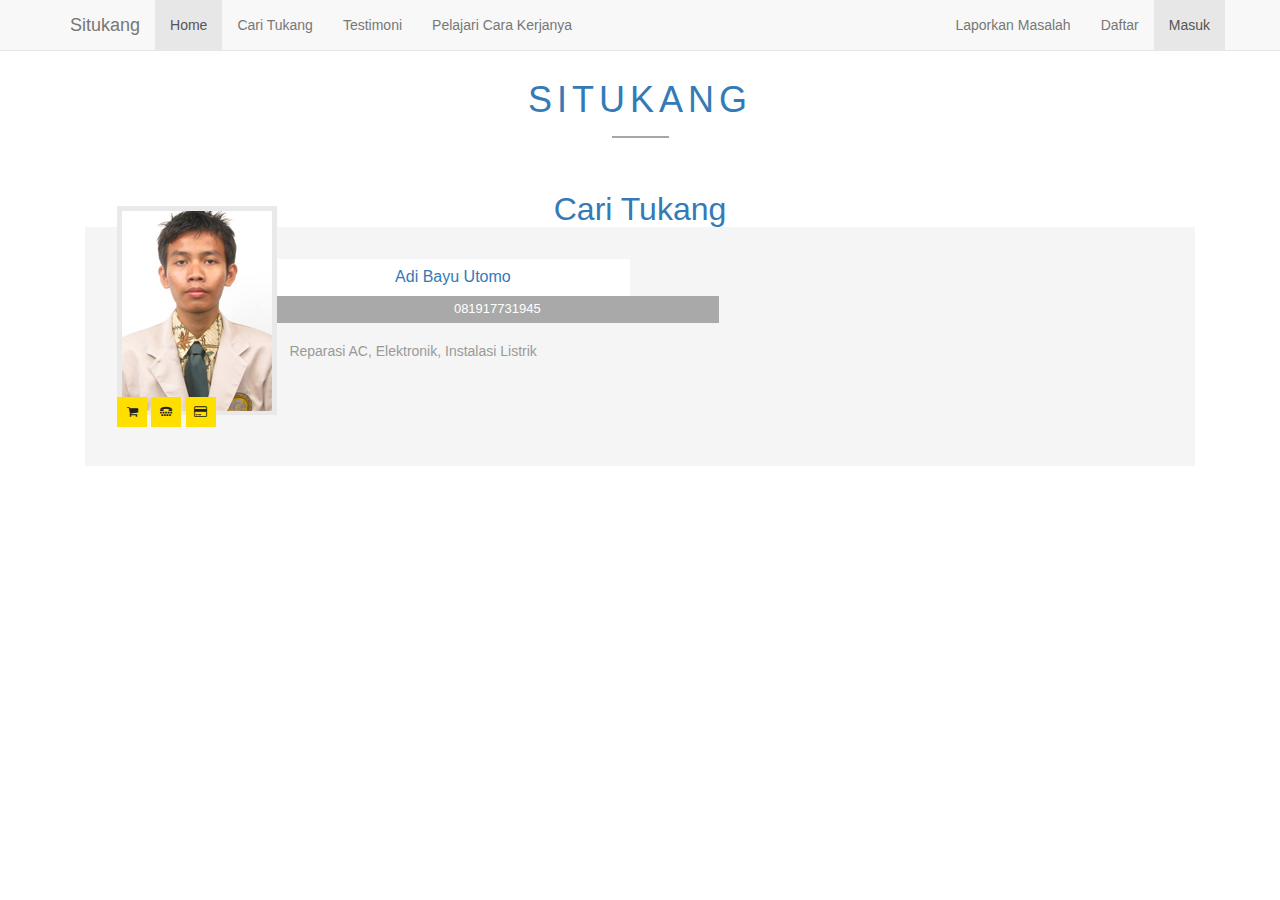
<file: bayu.html>
<!DOCTYPE html>
<head>
<link rel="icon" href="img/logo.png">
<title>Pekerja | Home :: situkang</title>
<link href="css/bootstrap.css" rel="stylesheet" type="text/css" media="all" />
<link href="css/pekerja.css" rel="stylesheet" type="text/css" media="all" />
<!-- font-awesome icons -->
<link href="css/font-awesome.css" rel="stylesheet" type="text/css" media="all" /> 
</head>
	
<body>
<header>
		<!-- Fixed navbar -->
		<nav class="navbar navbar-default navbar-fixed-top">
			<div class="container">
				<div class="navbar-header">
					<button type="button" class="navbar-toggle collapsed" data-toggle="collapse" data-target="#navbar" aria-expanded="false" aria-controls="navbar">
						<span class="sr-only">Toggle navigation</span>
						<span class="icon-bar"></span>
						<span class="icon-bar"></span>
						<span class="icon-bar"></span>
					</button>
					<a class="navbar-brand" href="index.html">Situkang</a>
				</div>
				<div id="navbar" class="navbar-collapse collapse">
					<ul class="nav navbar-nav">
						<li class="active"><a href="index.html">Home</a></li>
						<li><a href="Cari-Tukang.html">Cari Tukang</a></li>
						<li><a href="testimoni.html">Testimoni</a></li>
						<li><a href="cara-kerjanya.html">Pelajari Cara Kerjanya</a></li>
					</ul>
					<ul class="nav navbar-nav navbar-right">
						<li><a href="laporkan.html">Laporkan Masalah</a></li>
						<li><a href="daftar.html">Daftar</a></li>
						<li class="active"><a href="masuk.html">Masuk<span class="sr-only">(current)</span></a></li>
					</ul>
				</div>
				<!--/.nav-collapse -->
			</div>
		</nav>
	</header>
<!-- team -->
	<div class="team">
		<div class="container">
			<h1 class="wthree_para"><a href="index.html">situkang</a></h1>
			<h3 class="w3ls_head"><a href="pekerja.html">Cari Tukang</h3>

			<div class="col-md-12 agileinfo_team_grid">
					<div class="agileinfo_team_grid1">
						<div class="agileinfo_team_grid1_text">
							<div class="agileinfo_team_grid1_pos">
								<img src="images/bayu.jpg" alt=" " class="img-responsive" />
							</div>
							<h4><a href="bayu.html">Adi Bayu Utomo</a></h4>
							<h5>081917731945</h5>
							<p>Reparasi AC, Elektronik, Instalasi Listrik</p>
						</div>
						<ul class="social-nav model-3d-0 footer-social agile_social">
							<li><a href="#" class="cart">
								<div class="front"><i class="fa fa-shopping-cart" aria-hidden="true"></i></div>
								<div class="back"><i class="fa fa-shopping-cart" aria-hidden="true"></i></div></a></li>
							<li><a href="#" class="call"> 
								<div class="front"><i class="fa fa-tty" aria-hidden="true"></i></div>
								<div class="back"><i class="fa fa-tty" aria-hidden="true"></i></div></a></li>
							<li><a href="#" class="contract">
								<div class="front"><i class="fa fa-credit-card" aria-hidden="true"></i></div>
								<div class="back"><i class="fa fa-credit-card" aria-hidden="true"></i></div></a></li>
						</ul>
					</div>
				</div>

		</div>
	</div>
<!-- //team -->

</body>
</html>
</file>
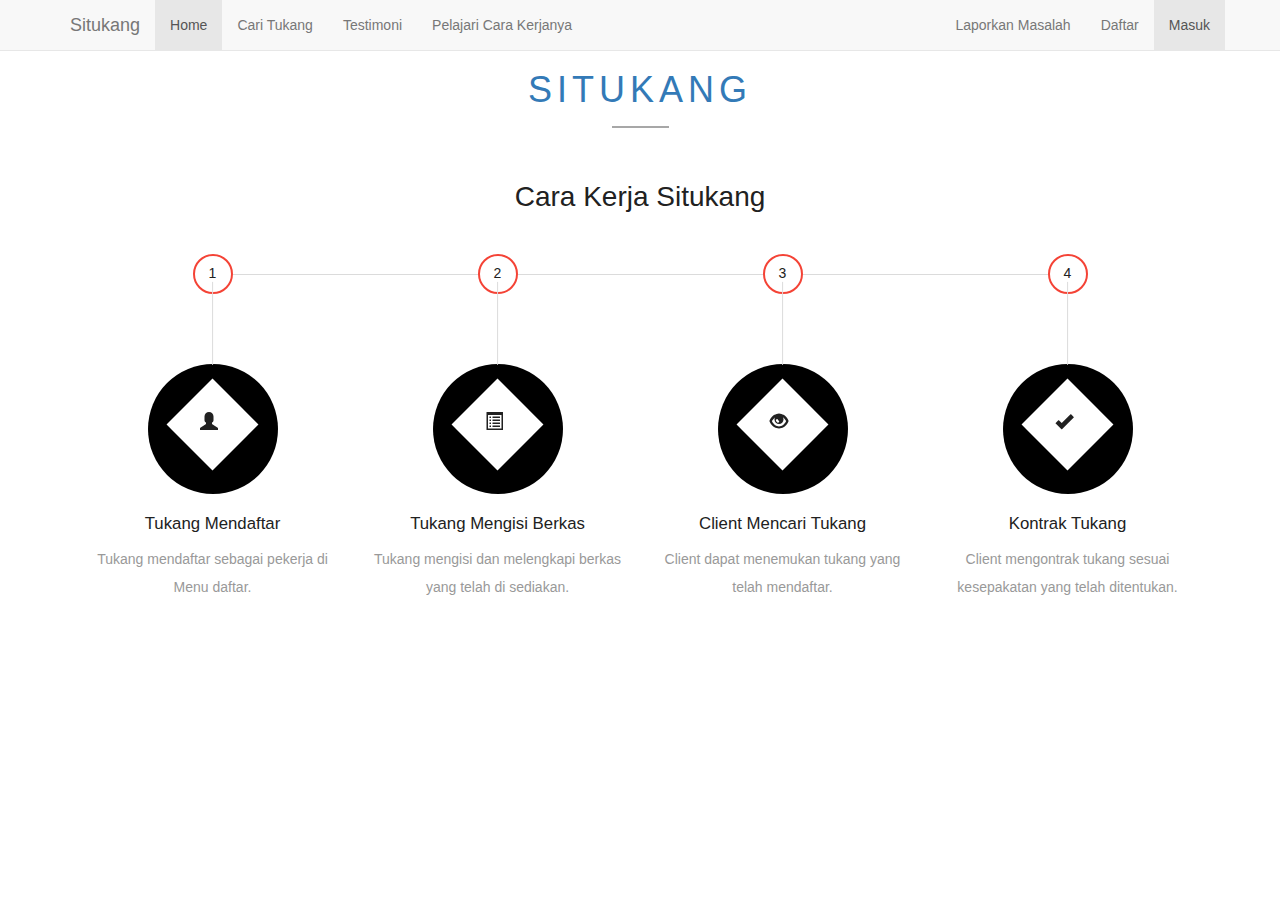
<file: cara-kerjanya.html>
<!DOCTYPE html>
<head>
<link rel="icon" href="img/logo.png">
<title>Lihat Cara Kerjanya | Home :: situkang</title>
<link href="css/bootstrap.css" rel="stylesheet" type="text/css" media="all" />
<link href="css/style.css" rel="stylesheet" type="text/css" media="all" />
</head>
	
<body>
<header>
		<!-- Fixed navbar -->
		<nav class="navbar navbar-default navbar-fixed-top">
			<div class="container">
				<div class="navbar-header">
					<button type="button" class="navbar-toggle collapsed" data-toggle="collapse" data-target="#navbar" aria-expanded="false" aria-controls="navbar">
						<span class="sr-only">Toggle navigation</span>
						<span class="icon-bar"></span>
						<span class="icon-bar"></span>
						<span class="icon-bar"></span>
					</button>
					<a class="navbar-brand" href="index.html">Situkang</a>
				</div>
				<div id="navbar" class="navbar-collapse collapse">
					<ul class="nav navbar-nav">
						<li class="active"><a href="index.html">Home</a></li>
						<li><a href="Cari-Tukang.html">Cari Tukang</a></li>
						<li><a href="testimoni.html">Testimoni</a></li>
						<li><a href="cara-kerjanya.html">Pelajari Cara Kerjanya</a></li>
					</ul>
					<ul class="nav navbar-nav navbar-right">
						<li><a href="laporkan.html">Laporkan Masalah</a></li>
						<li><a href="daftar.html">Daftar</a></li>
						<li class="active"><a href="masuk.html">Masuk<span class="sr-only">(current)</span></a></li>
					</ul>
				</div>
				<!--/.nav-collapse -->
			</div>
		</nav>
	</header>
	
<!-- work -->
	<div class="work">
		<div class="container">
			<h1 class="wthree_para"><a href="index.html">situkang</a></h1>
			<h3 class="w3ls_head">Cara Kerja situkang</h3>
			<div class="agile_work_grids">
				<div class="col-md-3 agile_work_grid">
					<div class="agile_work_grid1 w3_agileits_work">
						<span>1</span>
					</div>
					<div class="agile_work_grid2 hvr-rectangle-out">
						<div class="agile_work_grid3">
							<span class="glyphicon glyphicon-user" aria-hidden="true"></span>
						</div>
					</div>
					<h4>Tukang Mendaftar</h4>
					<p>Tukang mendaftar sebagai pekerja di Menu daftar.</p>
				</div>
				<div class="col-md-3 agile_work_grid">
					<div class="agile_work_grid1 w3_agileits_work1">
						<span>2</span>
					</div>
					<div class="agile_work_grid2 hvr-rectangle-out">
						<div class="agile_work_grid3">
							<span class="glyphicon glyphicon-list-alt" aria-hidden="true"></span>
						</div>
					</div>
					<h4>Tukang Mengisi Berkas</h4>
					<p>Tukang mengisi dan melengkapi berkas yang telah di sediakan.</p>
				</div>
				<div class="col-md-3 agile_work_grid">
					<div class="agile_work_grid1 w3_agileits_work2">
						<span>3</span>
					</div>
					<div class="agile_work_grid2 hvr-rectangle-out">
						<div class="agile_work_grid3">
							<span class="glyphicon glyphicon-eye-open" aria-hidden="true"></span>
						</div>
					</div>
					<h4>Client Mencari Tukang</h4>
					<p>Client dapat menemukan tukang yang telah mendaftar.</p>
				</div>
				<div class="col-md-3 agile_work_grid">
					<div class="agile_work_grid1 agile_work_grid1_four">
						<span>4</span>
					</div>
					<div class="agile_work_grid2 hvr-rectangle-out">
						<div class="agile_work_grid3">
							<span class="glyphicon glyphicon-ok" aria-hidden="true"></span>
						</div>
					</div>
					<h4>Kontrak Tukang</h4>
					<p>Client mengontrak tukang sesuai kesepakatan yang telah ditentukan.</p>
				</div>
				<div class="clearfix"> </div>
			</div>
		</div>
	</div>
<!-- //work -->
<!-- //footer -->
</body>
</html>
</file>
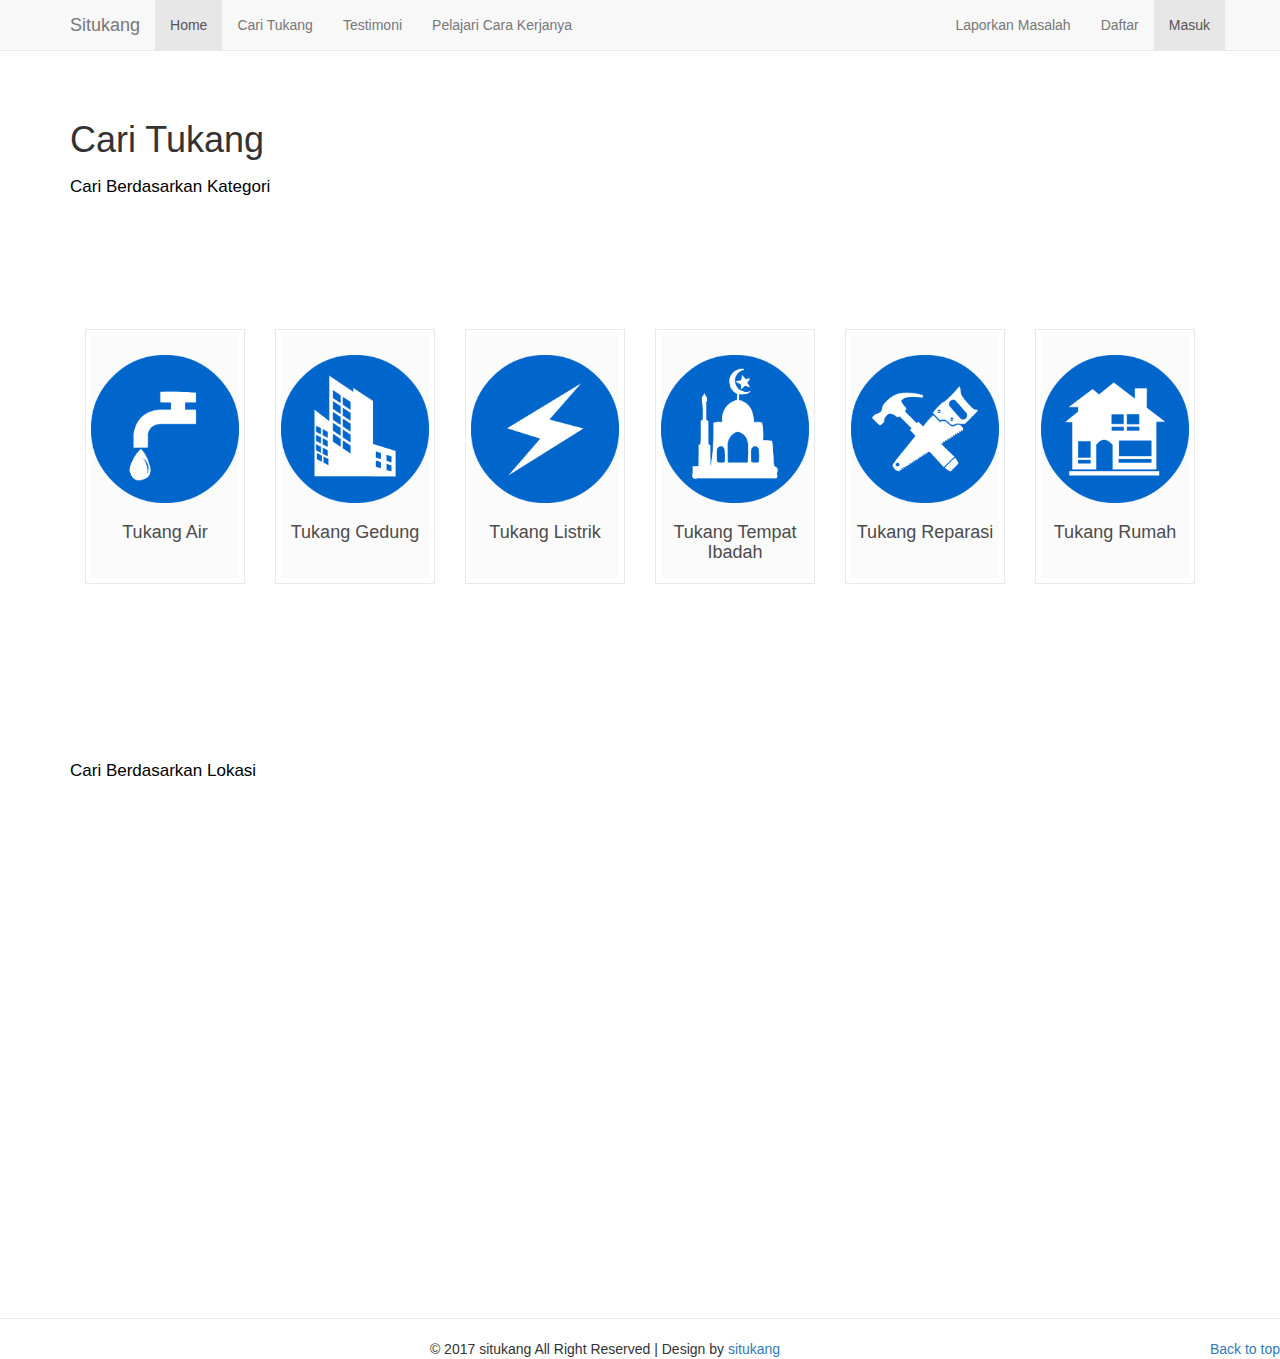
<file: Cari-Tukang.html>
<!DOCTYPE html>
<html>
<head>
<link rel="icon" href="img/logo.png">
<title>Cari Tukang | Home :: situkang</title>	
<link rel="stylesheet" type="text/css" href="css/maps.css">
<link rel="stylesheet" href="css/bootstrap.min.css">
<link rel="stylesheet" href="css/bootstrap-select.css">
<link href="css/style.css" rel="stylesheet" type="text/css" media="all" />
</head>
<body>
<header>
		<!-- Fixed navbar -->
		<nav class="navbar navbar-default navbar-fixed-top">
			<div class="container">
				<div class="navbar-header">
					<button type="button" class="navbar-toggle collapsed" data-toggle="collapse" data-target="#navbar" aria-expanded="false" aria-controls="navbar">
						<span class="sr-only">Toggle navigation</span>
						<span class="icon-bar"></span>
						<span class="icon-bar"></span>
						<span class="icon-bar"></span>
					</button>
					<a class="navbar-brand" href="index.html">Situkang</a>
				</div>
				<div id="navbar" class="navbar-collapse collapse">
					<ul class="nav navbar-nav">
						<li class="active"><a href="index.html">Home</a></li>
						<li><a href="Cari-Tukang.html">Cari Tukang</a></li>
						<li><a href="testimoni.html">Testimoni</a></li>
						<li><a href="cara-kerjanya.html">Pelajari Cara Kerjanya</a></li>
					</ul>
					<ul class="nav navbar-nav navbar-right">
						<li><a href="laporkan.html">Laporkan Masalah</a></li>
						<li><a href="daftar.html">Daftar</a></li>
						<li class="active"><a href="masuk.html">Masuk<span class="sr-only">(current)</span></a></li>
					</ul>
				</div>
				<!--/.nav-collapse -->
			</div>
		</nav>
	</header>	
	
	<div>
		<br><br><br>
		<div class="happy-clients">
		<div class="container">
			<div class="happy-clients-head text-left wow fadeInRight" data-wow-delay="0.4s">
				<h1>Cari Tukang</h1>
				<p>Cari Berdasarkan Kategori</p>
			</div>
		</div>
	</div>
		
		<!-- content-starts-here -->
		<div class="content">
			<div class="categories">
				<div class="container">
					<div class="col-md-2 focus-grid">
						<a href="pekerja.html">
							<div class="focus-border">
								<div class="focus-layout">
									<div class="focus-image"><img src="img/tag/air.png"></div>
									<h4 class="clrchg">Tukang Air</h4>
								</div>
							</div>
						</a>
					</div>
					<div class="col-md-2 focus-grid">
						<a href="#">
							<div class="focus-border">
								<div class="focus-layout">
									<div class="focus-image"><img src="img/tag/gedung.png"></div>
									<h4 class="clrchg">Tukang Gedung</h4>
								</div>
							</div>
						</a>
					</div>
					<div class="col-md-2 focus-grid">
						<a href="pekerja.html">
							<div class="focus-border">
								<div class="focus-layout">
									<div class="focus-image"><img src="img/tag/listrik.png"></div>
									<h4 class="clrchg">Tukang Listrik</h4>
								</div>
							</div>
						</a>
					</div>	
					<div class="col-md-2 focus-grid">
						<a href="pekerja.html">
							<div class="focus-border">
								<div class="focus-layout">
									<div class="focus-image"><img src="img/tag/masjid.png"></div>
									<h4 class="clrchg">Tukang Tempat Ibadah</h4>
								</div>
							</div>
						</a>
					</div>	
					<div class="col-md-2 focus-grid">
						<a href="pekerja.html">
							<div class="focus-border">
								<div class="focus-layout">
									<div class="focus-image"><img src="img/tag/reparasi.png"></div>
									<h4 class="clrchg">Tukang Reparasi</h4>
								</div>
							</div>
						</a>
					</div>
					<div class="col-md-2 focus-grid">
						<a href="pekerja.html">
							<div class="focus-border">
								<div class="focus-layout">
									<div class="focus-image"><img src="img/tag/rumah.png"></div>
									<h4 class="clrchg">Tukang Rumah</h4>
								</div>
							</div>
						</a>
					</div>	
					
					<div class="clearfix"></div>
				</div>
			</div>
		
	<div>
		<br><br><br>
		<div class="happy-clients">
		<div class="container">
			<div class="happy-clients-head text-left wow fadeInRight" data-wow-delay="0.4s">
				<p>Cari Berdasarkan Lokasi</p>
			</div>
		</div>
	</div>
	<!--MAPS-->
<div class="google-maps">
    <iframe src="https://www.google.com/maps/embed?pb=!1m14!1m12!1m3!1d2795.3946283062446!2d110.40791805632863!3d-7.759569310470024!2m3!1f0!2f0!3f0!3m2!1i1024!2i768!4f13.1!5e0!3m2!1sid!2sid!4v1494475886834" width="600" height="450" frameborder="0" style="border:0" allowfullscreen></iframe>
</div>	
	<!--//MAPS-->
	<hr class="featurette-divider">

<!--FOOTER-->
	<p class="pull-right"><a href="#">Back to top</a></p>
	<footer align="center">&copy; 2017 situkang All Right Reserved | Design by <a href="index.html">situkang</a></footer>
</body>
</html>
</file>
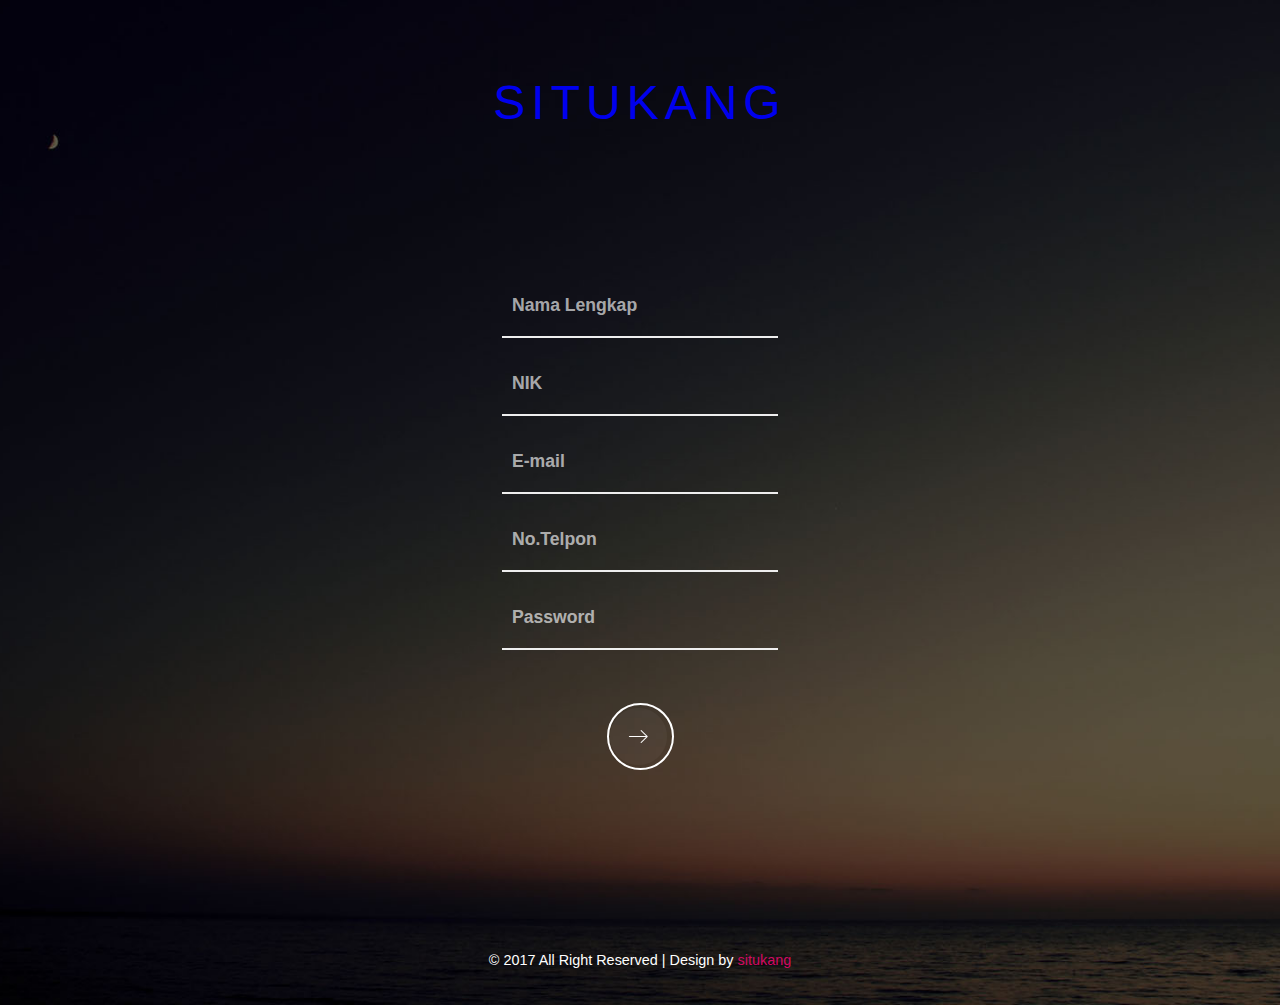
<file: daftar.html>
<!DOCTYPE HTML>
<html>
<head>
<link rel="icon" href="img/logo.png">
<title>Daftar | Home :: situkang</title>
<link href="css/style2.css" rel="stylesheet" type="text/css" media="all"/>
</head>

<body>
<!--header-->
	<div class="header-w3l">
		<h1><a href="index.html">situkang</a></h1>
	</div>
<!--//header-->

<!--main-->
<div class="main-content-agile">
	<div class="sub-main-w3">	
		<form action="bayu.html" method="post">
			<input placeholder="Nama Lengkap" name="Name" class="user" type="text" required=""><br>
			<input placeholder="NIK" name="NIK" class="user" type="text" required=""><br>
			<input placeholder="E-mail" name="Name" class="user" type="text" required=""><br>
			<input placeholder="No.Telpon" name="Name" class="user" type="text" required=""><br>
			<input placeholder="Password" name="Password" class="user" type="password" required=""><br>
			<input type="submit" value="">
		</form>
	</div>
</div>
<!--//main-->

<!--footer-->
<div class="footer">
	<p>&copy; 2017 All Right Reserved | Design by <a href="index.html">situkang</a></p>
</div>
<!--//footer-->
</body>
</html>
</file>
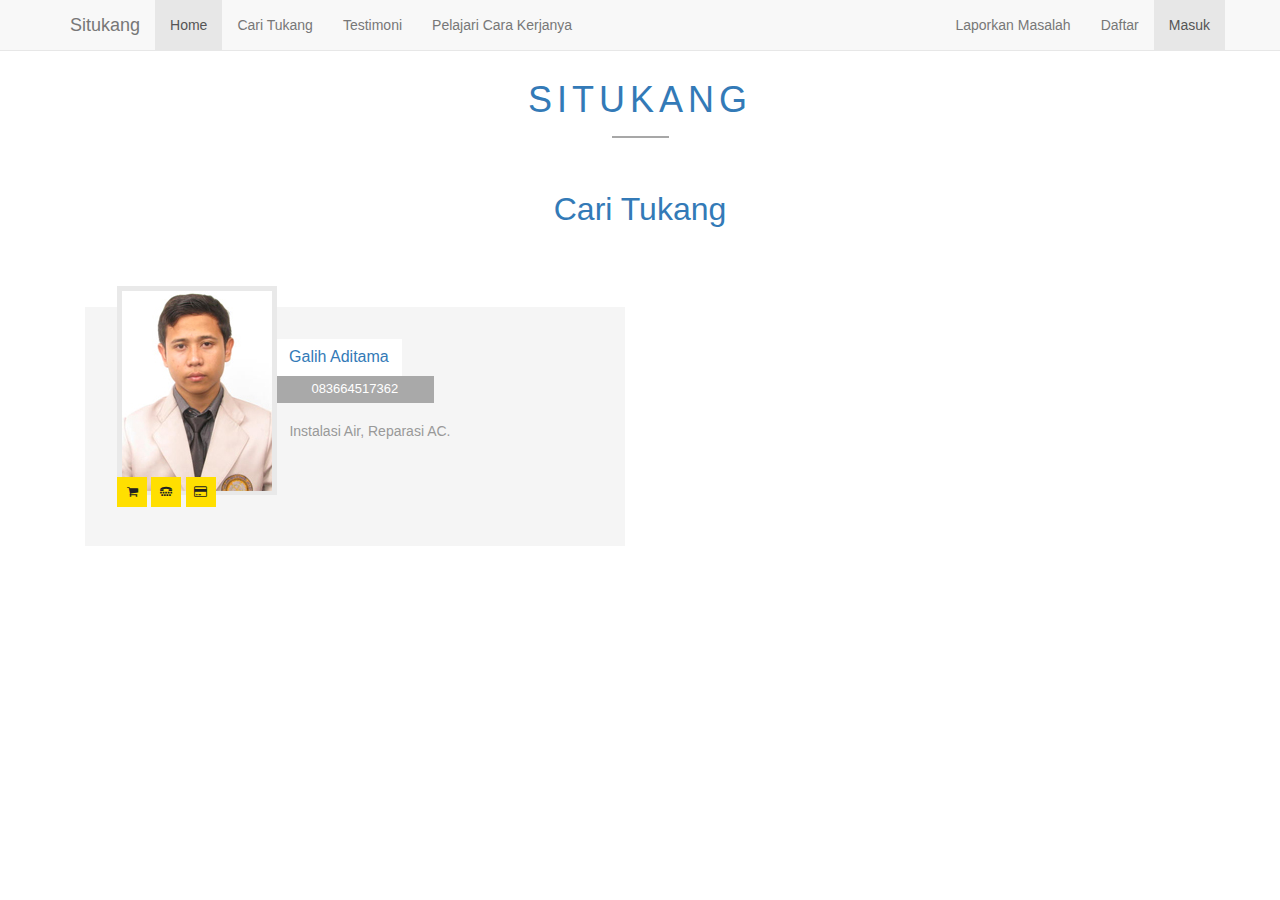
<file: galih.html>
<!DOCTYPE html>
<head>
<link rel="icon" href="img/logo.png">
<title>Pekerja | Home :: situkang</title>
<link href="css/bootstrap.css" rel="stylesheet" type="text/css" media="all" />
<link href="css/pekerja.css" rel="stylesheet" type="text/css" media="all" />
<!-- font-awesome icons -->
<link href="css/font-awesome.css" rel="stylesheet" type="text/css" media="all" /> 
</head>
	
<body>
<header>
		<!-- Fixed navbar -->
		<nav class="navbar navbar-default navbar-fixed-top">
			<div class="container">
				<div class="navbar-header">
					<button type="button" class="navbar-toggle collapsed" data-toggle="collapse" data-target="#navbar" aria-expanded="false" aria-controls="navbar">
						<span class="sr-only">Toggle navigation</span>
						<span class="icon-bar"></span>
						<span class="icon-bar"></span>
						<span class="icon-bar"></span>
					</button>
					<a class="navbar-brand" href="index.html">Situkang</a>
				</div>
				<div id="navbar" class="navbar-collapse collapse">
					<ul class="nav navbar-nav">
						<li class="active"><a href="index.html">Home</a></li>
						<li><a href="Cari-Tukang.html">Cari Tukang</a></li>
						<li><a href="testimoni.html">Testimoni</a></li>
						<li><a href="cara-kerjanya.html">Pelajari Cara Kerjanya</a></li>
					</ul>
					<ul class="nav navbar-nav navbar-right">
						<li><a href="laporkan.html">Laporkan Masalah</a></li>
						<li><a href="daftar.html">Daftar</a></li>
						<li class="active"><a href="masuk.html">Masuk<span class="sr-only">(current)</span></a></li>
					</ul>
				</div>
				<!--/.nav-collapse -->
			</div>
		</nav>
	</header>
<!-- team -->
	<div class="team">
		<div class="container">
			<h1 class="wthree_para"><a href="index.html">situkang</a></h1>
			<h3 class="w3ls_head"><a href="pekerja.html">Cari Tukang</h3>
			<div class="agileinfo_team_grids">
				<div class="col-md-6 agileinfo_team_grid">
					<div class="agileinfo_team_grid1">
						<div class="agileinfo_team_grid1_text">
							<div class="agileinfo_team_grid1_pos">
								<img src="images/galih.jpg" alt=" " class="img-responsive" />
							</div>
							<h4><a href="galih.html">Galih Aditama</a></h4>
							<h5>083664517362</h5>
							<p>Instalasi Air, Reparasi AC.</p>
						</div>
						<ul class="social-nav model-3d-0 footer-social agile_social">
							<li><a href="#" class="cart">
								<div class="front"><i class="fa fa-shopping-cart" aria-hidden="true"></i></div>
								<div class="back"><i class="fa fa-shopping-cart" aria-hidden="true"></i></div></a></li>
							<li><a href="#" class="call"> 
								<div class="front"><i class="fa fa-tty" aria-hidden="true"></i></div>
								<div class="back"><i class="fa fa-tty" aria-hidden="true"></i></div></a></li>
							<li><a href="#" class="contract">
								<div class="front"><i class="fa fa-credit-card" aria-hidden="true"></i></div>
								<div class="back"><i class="fa fa-credit-card" aria-hidden="true"></i></div></a></li>
						</ul>
					</div>
				</div>
		</div>
	</div>
<!-- //team -->

</body>
</html>
</file>
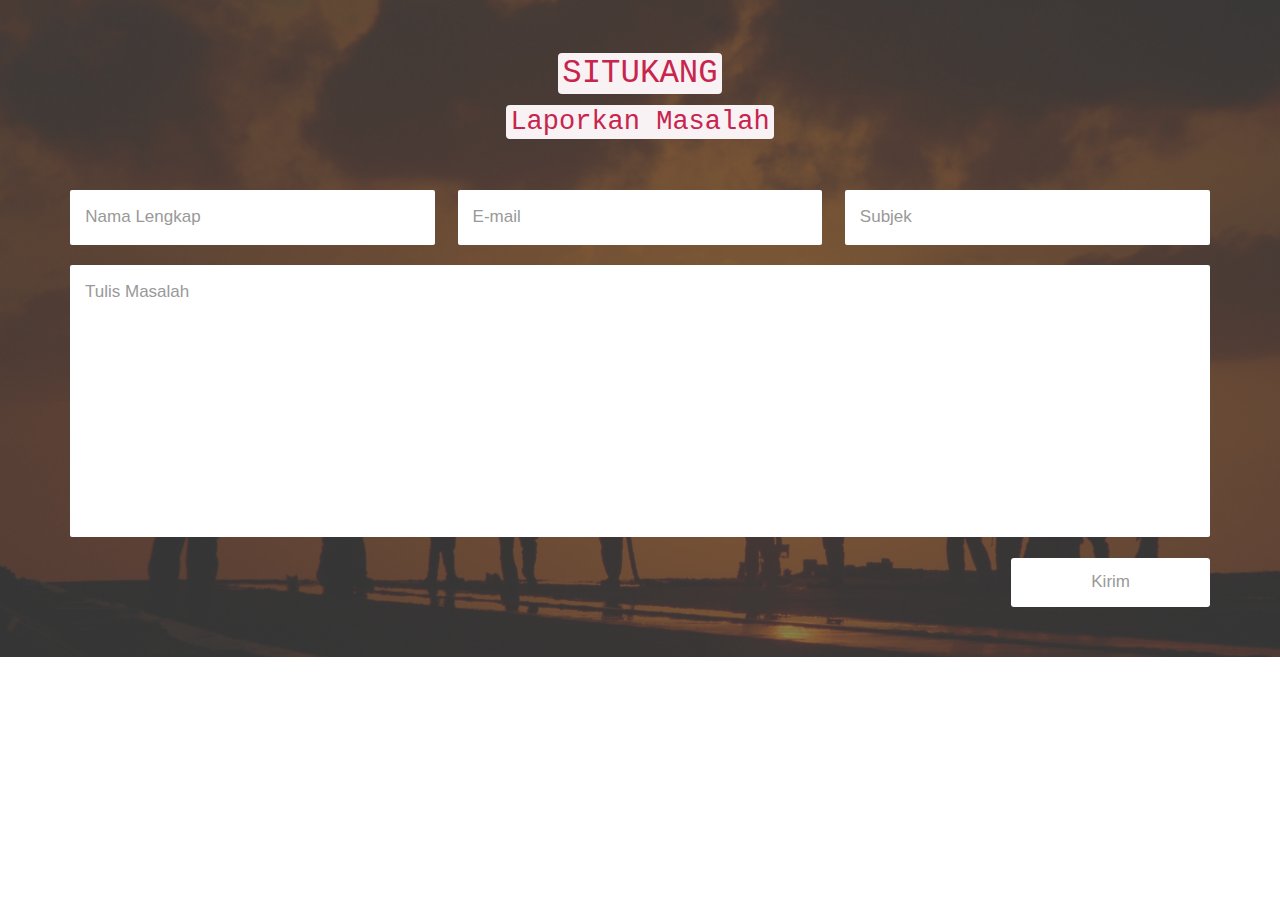
<file: laporkan.html>
<!DOCTYPE HTML>
<html>
<head>
<link rel="icon" href="img/logo.png">
<title>Laporkan Masalah | Home:: w3layouts</title>
<link href="css/bootstrap.css" rel="stylesheet" type="text/css" media="all">
<link href="css/style3.css" rel="stylesheet" type="text/css" media="all"/>
</head>
<body>

<div class="contact" id="Contact">
   <div class="contact-bg">
	<div class="container">
		<div class="contact-main">
			 <div class="contact-top">
			 	<h1><a href="index.html"><code>SITUKANG</code></a></h1>
			 	<h3><a href=""><code>Laporkan Masalah</code></a></h3>
			 </div>
			 <div class="contact-bottom">
			 	<form>
			 		<input type="text" value="Nama Lengkap" onfocus="this.value = '';" onblur="if (this.value == '') {this.value = 'Nama Lengkap';}">
			 		<input type="text" value="E-mail" onfocus="this.value = '';" onblur="if (this.value == '') {this.value = 'E-mail';}">
			 		<input type="text" class="no-mar" value="Subjek" onfocus="this.value = '';" onblur="if (this.value == '') {this.value = 'Subjek';}">
			 		<textarea onfocus="this.value = '';" onblur="if (this.value == '') {this.value = 'Message';}">Tulis Masalah</textarea>
			 		<div class="con-send">
			 		<input type="submit"  value="Kirim"/>
			 		</div>
			 	</form>
			 </div>
		  <div class="clearfix"> </div>
		</div>
	</div>
   </div>
</div>
<!--contact end here-->
</body>
</html>
</file>
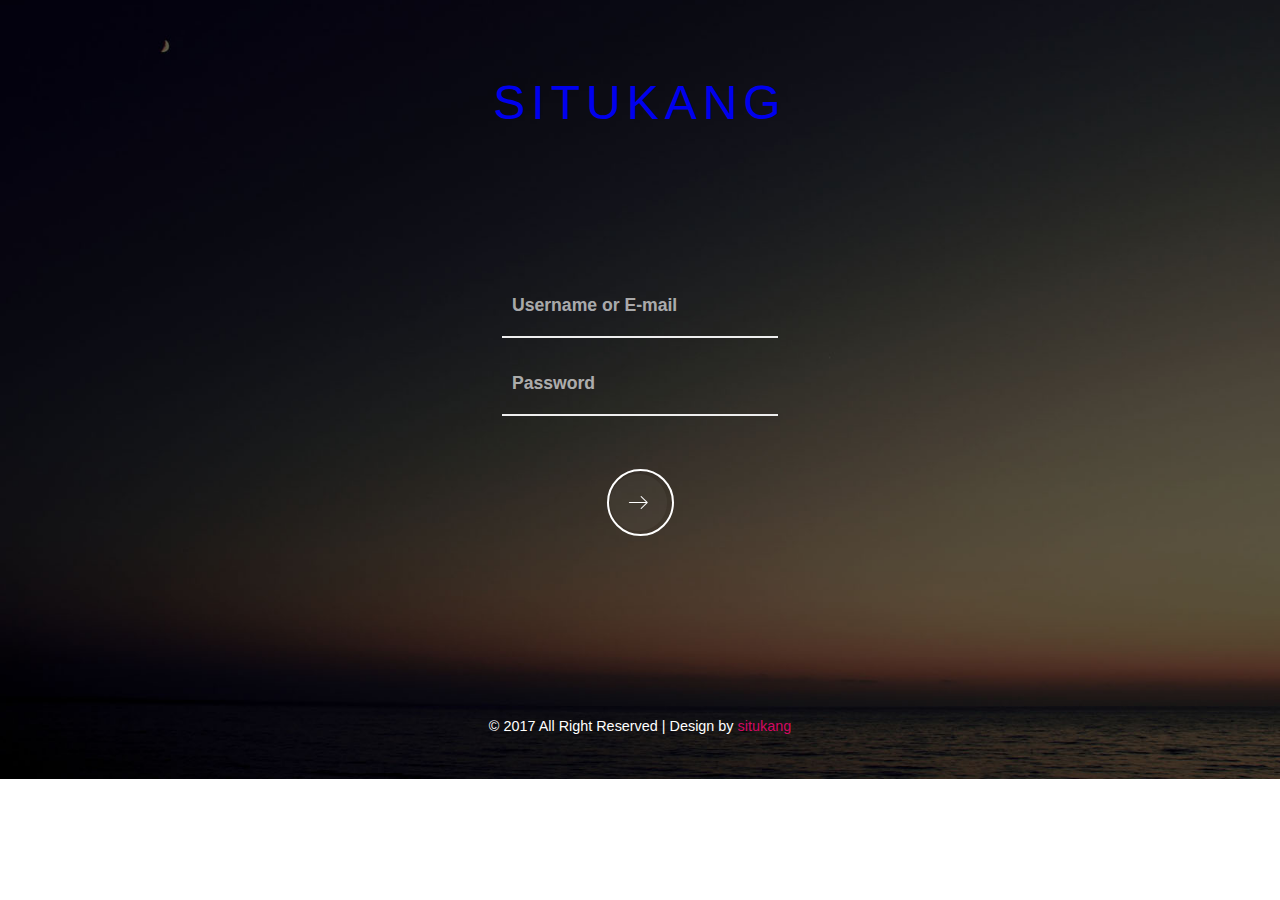
<file: masuk.html>
<!DOCTYPE HTML>
<html>
<head>
<link rel="icon" href="img/logo.png">
<title>Masuk | Home :: situkang</title>
<link href="css/style2.css" rel="stylesheet" type="text/css" media="all"/>
</head>

<body>
<!--header-->
	<div class="header-w3l">
		<h1><a href="index.html">situkang</a></h1>
	</div>
<!--//header-->

<!--main-->
<div class="main-content-agile">
	<div class="sub-main-w3">	
		<form action="#" method="post">
			<input placeholder="Username or E-mail" name="Name" class="user" type="text" required=""><br>
			<input  placeholder="Password" name="Password" class="pass" type="password" required=""><br>
			<input type="submit" value="">
		</form>
	</div>
</div>
<!--//main-->

<!--footer-->
<div class="footer">
	<p>&copy; 2017 All Right Reserved | Design by <a href="index.html">situkang</a></p>
</div>
<!--//footer-->
</body>
</html>
</file>
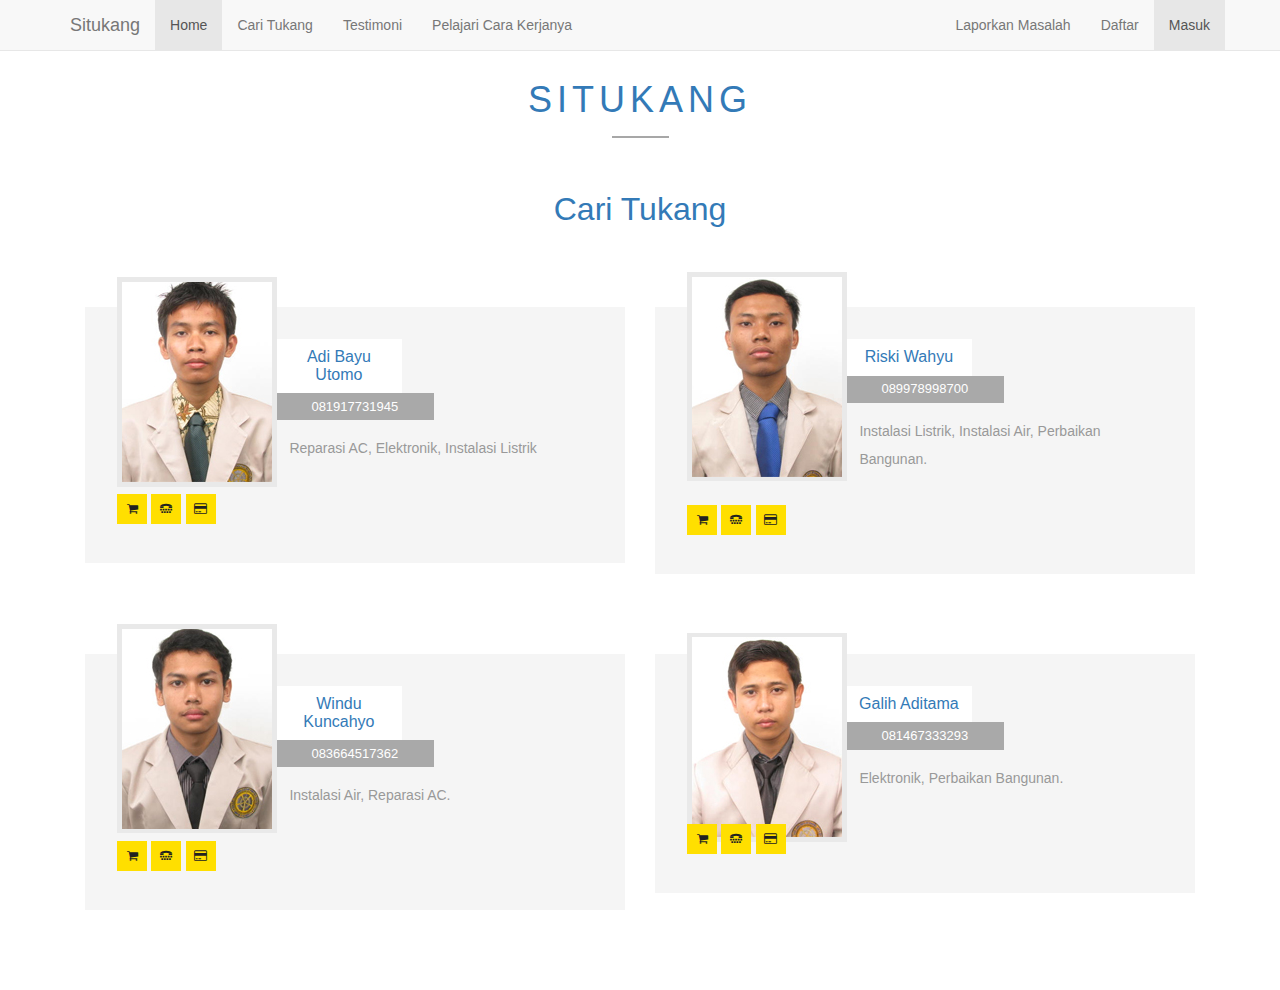
<file: pekerja.html>
<!DOCTYPE html>
<head>
<link rel="icon" href="img/logo.png">
<title>Pekerja | Home :: situkang</title>
<link href="css/bootstrap.css" rel="stylesheet" type="text/css" media="all" />
<link href="css/pekerja.css" rel="stylesheet" type="text/css" media="all" />
<!-- font-awesome icons -->
<link href="css/font-awesome.css" rel="stylesheet" type="text/css" media="all" /> 
</head>
	
<body>
<header>
		<!-- Fixed navbar -->
		<nav class="navbar navbar-default navbar-fixed-top">
			<div class="container">
				<div class="navbar-header">
					<button type="button" class="navbar-toggle collapsed" data-toggle="collapse" data-target="#navbar" aria-expanded="false" aria-controls="navbar">
						<span class="sr-only">Toggle navigation</span>
						<span class="icon-bar"></span>
						<span class="icon-bar"></span>
						<span class="icon-bar"></span>
					</button>
					<a class="navbar-brand" href="index.html">Situkang</a>
				</div>
				<div id="navbar" class="navbar-collapse collapse">
					<ul class="nav navbar-nav">
						<li class="active"><a href="index.html">Home</a></li>
						<li><a href="Cari-Tukang.html">Cari Tukang</a></li>
						<li><a href="testimoni.html">Testimoni</a></li>
						<li><a href="cara-kerjanya.html">Pelajari Cara Kerjanya</a></li>
					</ul>
					<ul class="nav navbar-nav navbar-right">
						<li><a href="laporkan.html">Laporkan Masalah</a></li>
						<li><a href="daftar.html">Daftar</a></li>
						<li class="active"><a href="masuk.html">Masuk<span class="sr-only">(current)</span></a></li>
					</ul>
				</div>
				<!--/.nav-collapse -->
			</div>
		</nav>
	</header>
	
<!-- team -->
	<div class="team">
		<div class="container">
			<h1 class="wthree_para"><a href="index.html">situkang</a></h1>
			<h3 class="w3ls_head"><a href="pekerja.html">Cari Tukang</a></h3>
			
			<a href="bayu.html">
			<div class="agileinfo_team_grids">
				<div class="col-md-6 agileinfo_team_grid">
					<div class="agileinfo_team_grid1">
						<div class="agileinfo_team_grid1_text">
							<div class="agileinfo_team_grid1_pos">
								<img src="images/bayu.jpg" alt=" " class="img-responsive" />
							</div>
							<h4><a href="bayu.html">Adi Bayu Utomo</a></h4>
							<h5>081917731945</h5>
							<p>Reparasi AC, Elektronik, Instalasi Listrik</p>
						</div>
						<ul class="social-nav model-3d-0 footer-social agile_social">
							<li><a href="#" class="cart">
								<div class="front"><i class="fa fa-shopping-cart" aria-hidden="true"></i></div>
								<div class="back"><i class="fa fa-shopping-cart" aria-hidden="true"></i></div></a></li>
							<li><a href="#" class="call"> 
								<div class="front"><i class="fa fa-tty" aria-hidden="true"></i></div>
								<div class="back"><i class="fa fa-tty" aria-hidden="true"></i></div></a></li>
							<li><a href="#" class="contract">
								<div class="front"><i class="fa fa-credit-card" aria-hidden="true"></i></div>
								<div class="back"><i class="fa fa-credit-card" aria-hidden="true"></i></div></a></li>
						</ul>
					</div>
				</div></a>

				<a href="riski.html">
				<div class="col-md-6 agileinfo_team_grid">
					<div class="agileinfo_team_grid1">
						<div class="agileinfo_team_grid1_text">
							<div class="agileinfo_team_grid1_pos">
								<img src="images/riski.jpg" alt=" " class="img-responsive" />
							</div>
							<h4><a href="riski.html">Riski Wahyu</a></h4>
							<h5>089978998700</h5>
							<p>Instalasi Listrik, Instalasi Air, Perbaikan Bangunan.</p>
						</div>
						<ul class="social-nav model-3d-0 footer-social agile_social">
							<li><a href="#" class="cart">
								<div class="front"><i class="fa fa-shopping-cart" aria-hidden="true"></i></div>
								<div class="back"><i class="fa fa-shopping-cart" aria-hidden="true"></i></div></a></li>
							<li><a href="#" class="call"> 
								<div class="front"><i class="fa fa-tty" aria-hidden="true"></i></div>
								<div class="back"><i class="fa fa-tty" aria-hidden="true"></i></div></a></li>
							<li><a href="#" class="contract">
								<div class="front"><i class="fa fa-credit-card" aria-hidden="true"></i></div>
								<div class="back"><i class="fa fa-credit-card" aria-hidden="true"></i></div></a></li>
						</ul>
					</div>
				</div>
				<div class="clearfix"> 
				</div>
			</div></a>

			<a href="windu.html">
			<div class="agileinfo_team_grids">
				<div class="col-md-6 agileinfo_team_grid">
					<div class="agileinfo_team_grid1">
						<div class="agileinfo_team_grid1_text">
							<div class="agileinfo_team_grid1_pos">
								<img src="images/windu.jpg" alt=" " class="img-responsive" />
							</div>
							<h4><a href="windu.html">Windu Kuncahyo</a></h4>
							<h5>083664517362</h5>
							<p>Instalasi Air, Reparasi AC.</p>
						</div>
						<ul class="social-nav model-3d-0 footer-social agile_social">
							<li><a href="#" class="cart">
								<div class="front"><i class="fa fa-shopping-cart" aria-hidden="true"></i></div>
								<div class="back"><i class="fa fa-shopping-cart" aria-hidden="true"></i></div></a></li>
							<li><a href="#" class="call"> 
								<div class="front"><i class="fa fa-tty" aria-hidden="true"></i></div>
								<div class="back"><i class="fa fa-tty" aria-hidden="true"></i></div></a></li>
							<li><a href="#" class="contract">
								<div class="front"><i class="fa fa-credit-card" aria-hidden="true"></i></div>
								<div class="back"><i class="fa fa-credit-card" aria-hidden="true"></i></div></a></li>
						</ul>
					</div>
				</div></a>

				<a href="galih.html">
				<div class="col-md-6 agileinfo_team_grid">
					<div class="agileinfo_team_grid1">
						<div class="agileinfo_team_grid1_text">
							<div class="agileinfo_team_grid1_pos">
								<img src="images/galih.jpg" alt=" " class="img-responsive" />
							</div>
							<h4><a href="galih.html">Galih Aditama</a></h4>
							<h5>081467333293</h5>
							<p>Elektronik, Perbaikan Bangunan.</p>
						</div>
						<ul class="social-nav model-3d-0 footer-social agile_social">
							<li><a href="#" class="cart">
								<div class="front"><i class="fa fa-shopping-cart" aria-hidden="true"></i></div>
								<div class="back"><i class="fa fa-shopping-cart" aria-hidden="true"></i></div></a></li>
							<li><a href="#" class="call"> 
								<div class="front"><i class="fa fa-tty" aria-hidden="true"></i></div>
								<div class="back"><i class="fa fa-tty" aria-hidden="true"></i></div></a></li>
							<li><a href="#" class="contract">
								<div class="front"><i class="fa fa-credit-card" aria-hidden="true"></i></div>
								<div class="back"><i class="fa fa-credit-card" aria-hidden="true"></i></div></a></li>
						</ul>
					</div>
				</div></a>
				<div class="clearfix"> </div>
			</div>
		</div>
	</div>
<!-- //team -->

</body>
</html>
</file>
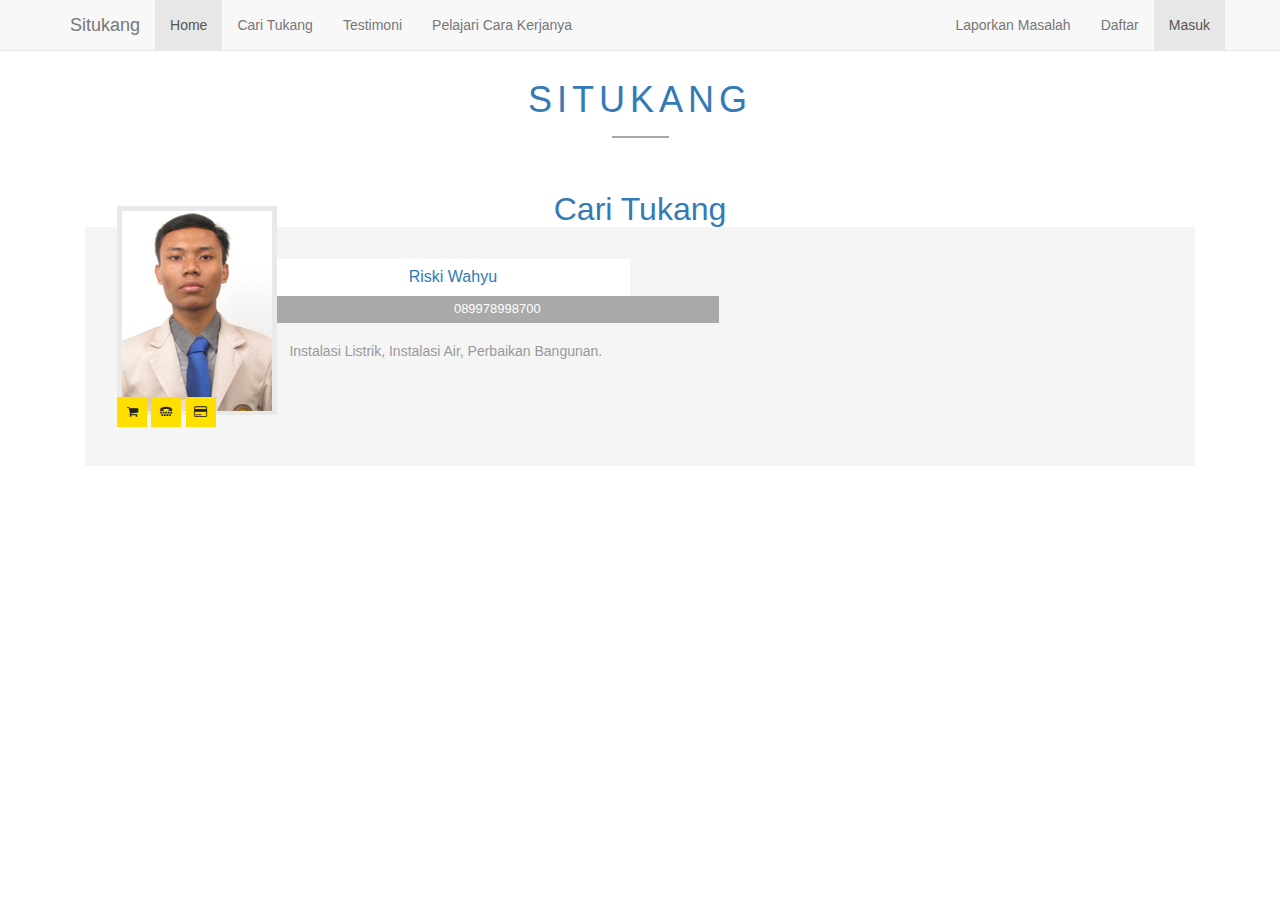
<file: riski.html>
<!DOCTYPE html>
<head>
<link rel="icon" href="img/logo.png">
<title>Pekerja | Home :: situkang</title>
<link href="css/bootstrap.css" rel="stylesheet" type="text/css" media="all" />
<link href="css/pekerja.css" rel="stylesheet" type="text/css" media="all" />
<!-- font-awesome icons -->
<link href="css/font-awesome.css" rel="stylesheet" type="text/css" media="all" /> 
</head>
	
<body>
<header>
		<!-- Fixed navbar -->
		<nav class="navbar navbar-default navbar-fixed-top">
			<div class="container">
				<div class="navbar-header">
					<button type="button" class="navbar-toggle collapsed" data-toggle="collapse" data-target="#navbar" aria-expanded="false" aria-controls="navbar">
						<span class="sr-only">Toggle navigation</span>
						<span class="icon-bar"></span>
						<span class="icon-bar"></span>
						<span class="icon-bar"></span>
					</button>
					<a class="navbar-brand" href="index.html">Situkang</a>
				</div>
				<div id="navbar" class="navbar-collapse collapse">
					<ul class="nav navbar-nav">
						<li class="active"><a href="index.html">Home</a></li>
						<li><a href="Cari-Tukang.html">Cari Tukang</a></li>
						<li><a href="testimoni.html">Testimoni</a></li>
						<li><a href="cara-kerjanya.html">Pelajari Cara Kerjanya</a></li>
					</ul>
					<ul class="nav navbar-nav navbar-right">
						<li><a href="laporkan.html">Laporkan Masalah</a></li>
						<li><a href="daftar.html">Daftar</a></li>
						<li class="active"><a href="masuk.html">Masuk<span class="sr-only">(current)</span></a></li>
					</ul>
				</div>
				<!--/.nav-collapse -->
			</div>
		</nav>
	</header>
<!-- team -->
	<div class="team">
		<div class="container">
			<h1 class="wthree_para"><a href="index.html">situkang</a></h1>
			<h3 class="w3ls_head"><a href="pekerja.html">Cari Tukang</h3>

			<div class="col-md-12 agileinfo_team_grid">
					<div class="agileinfo_team_grid1">
						<div class="agileinfo_team_grid1_text">
							<div class="agileinfo_team_grid1_pos">
								<img src="images/riski.jpg" alt=" " class="img-responsive" />
							</div>
							<h4><a href="riski.html">Riski Wahyu</a></h4>
							<h5>089978998700</h5>
							<p>Instalasi Listrik, Instalasi Air, Perbaikan Bangunan.</p>
						</div>
						<ul class="social-nav model-3d-0 footer-social agile_social">
							<li><a href="#" class="cart">
								<div class="front"><i class="fa fa-shopping-cart" aria-hidden="true"></i></div>
								<div class="back"><i class="fa fa-shopping-cart" aria-hidden="true"></i></div></a></li>
							<li><a href="#" class="call"> 
								<div class="front"><i class="fa fa-tty" aria-hidden="true"></i></div>
								<div class="back"><i class="fa fa-tty" aria-hidden="true"></i></div></a></li>
							<li><a href="#" class="contract">
								<div class="front"><i class="fa fa-credit-card" aria-hidden="true"></i></div>
								<div class="back"><i class="fa fa-credit-card" aria-hidden="true"></i></div></a></li>
						</ul>
					</div>
				</div>
				<div class="clearfix"> </div>
			</div>

		</div>
	</div>
<!-- //team -->

</body>
</html>
</file>
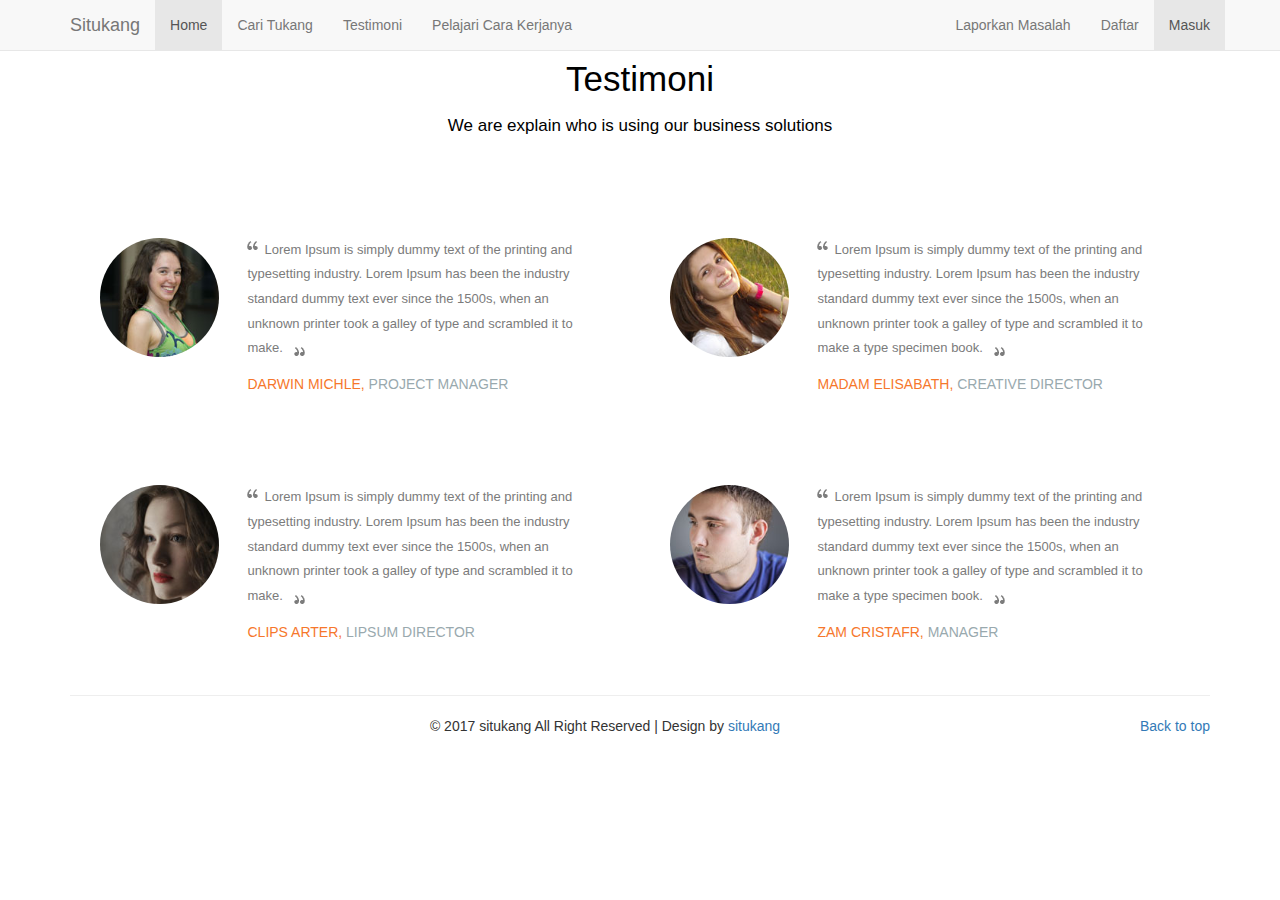
<file: testimoni.html>
<!DOCTYPE html>
<html>
<head>
<link rel="icon" href="img/logo.png">
<title>Testimoni | Home :: situkang</title>
<link rel="stylesheet" href="css/bootstrap.min.css">
<link href="css/style.css" rel="stylesheet" type="text/css" media="all" />
</head>
<body>
	<header>
		<!-- Fixed navbar -->
		<nav class="navbar navbar-default navbar-fixed-top">
			<div class="container">
				<div class="navbar-header">
					<button type="button" class="navbar-toggle collapsed" data-toggle="collapse" data-target="#navbar" aria-expanded="false" aria-controls="navbar">
						<span class="sr-only">Toggle navigation</span>
						<span class="icon-bar"></span>
						<span class="icon-bar"></span>
						<span class="icon-bar"></span>
					</button>
					<a class="navbar-brand" href="index.html">Situkang</a>
				</div>
				<div id="navbar" class="navbar-collapse collapse">
					<ul class="nav navbar-nav">
						<li class="active"><a href="index.html">Home</a></li>
						<li><a href="Cari-Tukang.html">Cari Tukang</a></li>
						<li><a href="testimoni.html">Testimoni</a></li>
						<li><a href="cara-kerjanya.html">Pelajari Cara Kerjanya</a></li>
					</ul>
					<ul class="nav navbar-nav navbar-right">
						<li><a href="laporkan.html">Laporkan Masalah</a></li>
						<li><a href="daftar.html">Daftar</a></li>
						<li class="active"><a href="masuk.html">Masuk<span class="sr-only">(current)</span></a></li>
					</ul>
				</div>
				<!--/.nav-collapse -->
			</div>
		</nav>
	</header>

	<div class="happy-clients">
		<div class="container">
			<div class="happy-clients-head text-center wow fadeInRight" data-wow-delay="0.4s">
				<h3>Testimoni</h3>
				<p>We are explain who is using our business solutions</p>
			</div>
			<div class="happy-clients-grids">
				<div class="col-md-6 happy-clients-grid wow bounceIn" data-wow-delay="0.4s">
					<div class="client">
						<img src="images/client_1.jpg" alt="" />
					</div>
					<div class="client-info">
						<p><img src="images/open-quatation.jpg" class="open" alt="" />Lorem Ipsum is simply dummy text of the printing and typesetting industry. Lorem Ipsum has been the industry standard dummy text ever since the 1500s, when an unknown printer took a galley of type and scrambled it to make.<img src="images/close-quatation.jpg" class="closeq" alt="" /></p>
						<h4><a href="#">Darwin Michle, </a>Project manager</h3>
					</div>
					<div class="clearfix"></div>
				</div>
				<div class="col-md-6 happy-clients-grid span_66 wow bounceIn" data-wow-delay="0.4s">
					<div class="client">
						<img src="images/client_2.jpg" alt="" />
					</div>
					<div class="client-info">
						<p><img src="images/open-quatation.jpg" class="open" alt="" />Lorem Ipsum is simply dummy text of the printing and typesetting industry. Lorem Ipsum has been the industry standard dummy text ever since the 1500s, when an unknown printer took a galley of type and scrambled it to make a type specimen book.<img src="images/close-quatation.jpg" class="closeq" alt="" /></p>
						<h4><a href="#">Madam Elisabath, </a>Creative Director</h3>
					</div>
					<div class="clearfix"></div>
				</div>
				<div class="col-md-6 happy-clients-grid wow bounceIn" data-wow-delay="0.4s">
					<div class="client">
						<img src="images/client_3.jpg" alt="" />
					</div>
					<div class="client-info">
						<p><img src="images/open-quatation.jpg" class="open" alt="" />Lorem Ipsum is simply dummy text of the printing and typesetting industry. Lorem Ipsum has been the industry standard dummy text ever since the 1500s, when an unknown printer took a galley of type and scrambled it to make.<img src="images/close-quatation.jpg" class="closeq" alt="" /></p>
						<h4><a href="#">Clips arter, </a>Lipsum director</h3>
					</div>
					<div class="clearfix"></div>
				</div>
				<div class="col-md-6 happy-clients-grid span_66 wow bounceIn" data-wow-delay="0.4s">
					<div class="client">
						<img src="images/client_4.jpg" alt="" />
					</div>
					<div class="client-info">
						<p><img src="images/open-quatation.jpg" class="open" alt="" />Lorem Ipsum is simply dummy text of the printing and typesetting industry. Lorem Ipsum has been the industry standard dummy text ever since the 1500s, when an unknown printer took a galley of type and scrambled it to make a type specimen book.<img src="images/close-quatation.jpg" class="closeq" alt="" /></p>
						<h4><a href="#">zam cristafr,  </a>manager</h3>
					</div>
					<div class="clearfix"></div>
				</div>
				<div class="clearfix"></div>
			</div>
			<hr class="featurette-divider">
<!--FOOTER-->
	<p class="pull-right"><a href="#">Back to top</a></p>
	<footer align="center">&copy; 2017 situkang All Right Reserved | Design by <a href="index.html">situkang</a></footer>
	</body>
</html>
</file>
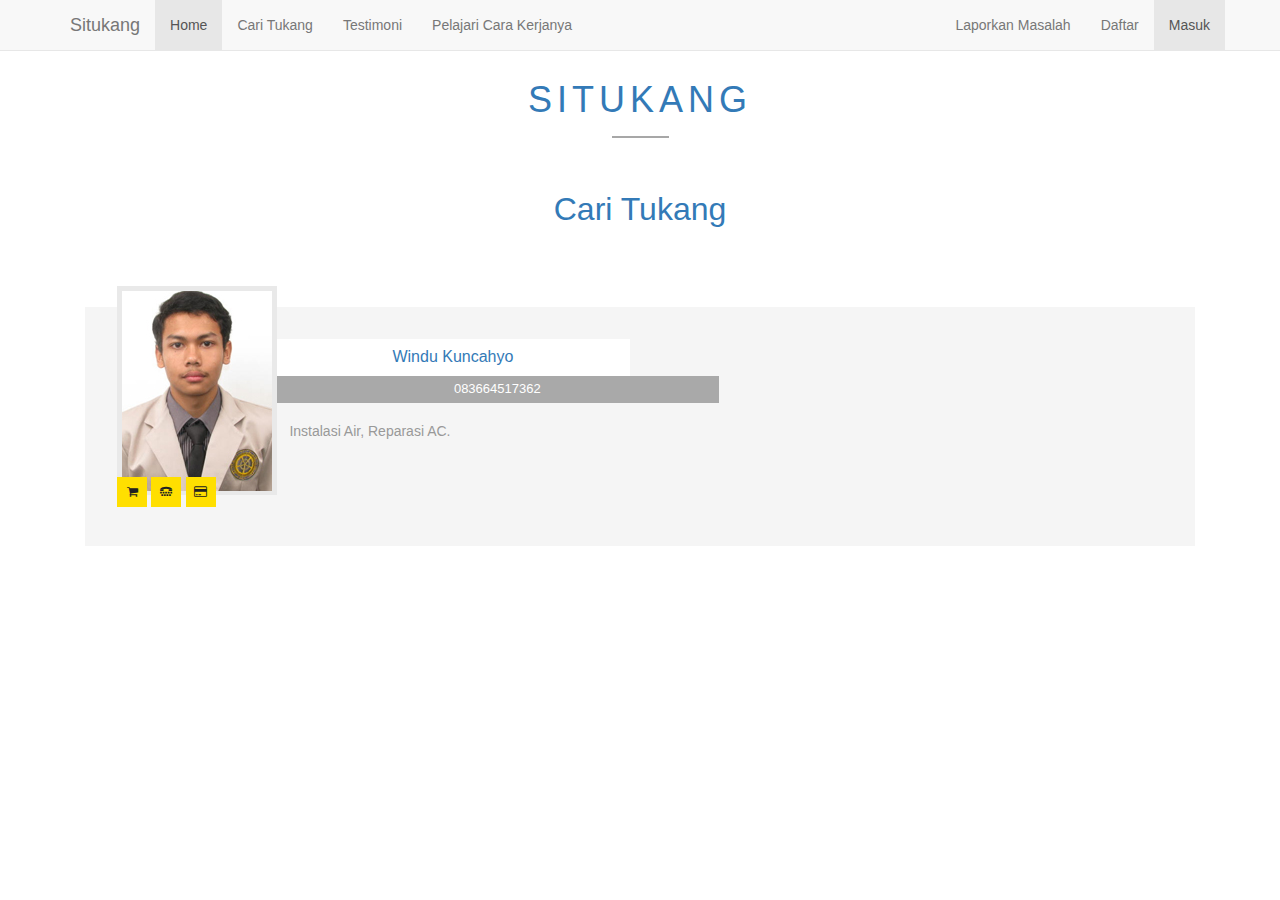
<file: windu.html>
<!DOCTYPE html>
<head>
<link rel="icon" href="img/logo.png">
<title>Pekerja | Home :: situkang</title>
<link href="css/bootstrap.css" rel="stylesheet" type="text/css" media="all" />
<link href="css/pekerja.css" rel="stylesheet" type="text/css" media="all" />
<!-- font-awesome icons -->
<link href="css/font-awesome.css" rel="stylesheet" type="text/css" media="all" /> 
</head>
	
<body>
<header>
		<!-- Fixed navbar -->
		<nav class="navbar navbar-default navbar-fixed-top">
			<div class="container">
				<div class="navbar-header">
					<button type="button" class="navbar-toggle collapsed" data-toggle="collapse" data-target="#navbar" aria-expanded="false" aria-controls="navbar">
						<span class="sr-only">Toggle navigation</span>
						<span class="icon-bar"></span>
						<span class="icon-bar"></span>
						<span class="icon-bar"></span>
					</button>
					<a class="navbar-brand" href="index.html">Situkang</a>
				</div>
				<div id="navbar" class="navbar-collapse collapse">
					<ul class="nav navbar-nav">
						<li class="active"><a href="index.html">Home</a></li>
						<li><a href="Cari-Tukang.html">Cari Tukang</a></li>
						<li><a href="testimoni.html">Testimoni</a></li>
						<li><a href="cara-kerjanya.html">Pelajari Cara Kerjanya</a></li>
					</ul>
					<ul class="nav navbar-nav navbar-right">
						<li><a href="laporkan.html">Laporkan Masalah</a></li>
						<li><a href="daftar.html">Daftar</a></li>
						<li class="active"><a href="masuk.html">Masuk<span class="sr-only">(current)</span></a></li>
					</ul>
				</div>
				<!--/.nav-collapse -->
			</div>
		</nav>
	</header>
<!-- team -->
	<div class="team">
		<div class="container">
			<h1 class="wthree_para"><a href="index.html">situkang</a></h1>
			<h3 class="w3ls_head"><a href="pekerja.html">Cari Tukang</h3>

			<div class="agileinfo_team_grids">
				<div class="col-md-12 agileinfo_team_grid">
					<div class="agileinfo_team_grid1">
						<div class="agileinfo_team_grid1_text">
							<div class="agileinfo_team_grid1_pos">
								<img src="images/windu.jpg" alt=" " class="img-responsive" />
							</div>
							<h4><a href="windu.html">Windu Kuncahyo</a></h4>
							<h5>083664517362</h5>
							<p>Instalasi Air, Reparasi AC.</p>
						</div>
						<ul class="social-nav model-3d-0 footer-social agile_social">
							<li><a href="#" class="cart">
								<div class="front"><i class="fa fa-shopping-cart" aria-hidden="true"></i></div>
								<div class="back"><i class="fa fa-shopping-cart" aria-hidden="true"></i></div></a></li>
							<li><a href="#" class="call"> 
								<div class="front"><i class="fa fa-tty" aria-hidden="true"></i></div>
								<div class="back"><i class="fa fa-tty" aria-hidden="true"></i></div></a></li>
							<li><a href="#" class="contract">
								<div class="front"><i class="fa fa-credit-card" aria-hidden="true"></i></div>
								<div class="back"><i class="fa fa-credit-card" aria-hidden="true"></i></div></a></li>
						</ul>
					</div>
				</div>

		</div>
	</div>
<!-- //team -->

</body>
</html>
</file>
<file: css/pekerja.css>
html, body{
    font-size: 100%;
	font-family: 'Open Sans', sans-serif;
	background:#ffffff;
	margin: 0;
}
p,ul li,ol li{
	margin:0;
	font-size:14px;
}
h1,h2,h3,h4,h5,h6{
	font-family: 'Capriola', sans-serif;
	margin:0;
}
ul,label{
	margin:0;
	padding:0;
}
body a:hover{
	text-decoration:none;
}
input[type="submit"],input[type="reset"],.w3layouts_mail_grid_left2 a,.w3agile_similar_post_left ul li a,.w3agile_similar_post_left h4 a,.w3l_categories ul li a,.agileits_recent_posts_gridr h4 a,.agileits_recent_posts_gridr ul li a,.w3agile_blog_left_grid_r ul li a,.w3ls_choose_us_right ul li a,.agileinfo_services_grid1 h4,.agileinfo_services_grid1_pos,.w3agile_footer_grid_left a,.agileinfo_footer_bot_right p a{
	transition: .5s ease-in;
	-webkit-transition: .5s ease-in;
	-moz-transition: .5s ease-in;
	-o-transition: .5s ease-in;
	-ms-transition: .5s ease-in;
}
/*-- work --*/
.work,.services,.latest-updates,.about,.team,.gallery,.typo,.blog,.mail,.mail-bottom{
	padding:5em 0;
}
.wthree_para{
	color:#F44336;
    text-align: center;
    position: relative;
    padding-bottom: .5em;
    margin-bottom: 1.5em;
    text-transform: uppercase;
    letter-spacing: 5px;
}
.wthree_para:after{
	content: '';
    background: #A7A7A7;
    width: 5%;
    height: 2px;
    position: absolute;
    left: 47.5%;
    bottom: 0;
}
.w3ls_head{
	text-align:center;
	color:#212121;
	font-size:2em;
	text-transform:capitalize;
}
.agile_work_grids,.w3_testimonials_grids,.agileits_latest_updates_grids,.agileinfo_gallery_grids{
    margin: 3em 0 0;
}
.agile_work_grid1 span{
	width: 40px;
    height: 40px;
    border-radius: 25px;
    border: 2px solid #F44336;
    display: block;
    margin: 0 auto;
    text-align: center;
    padding-top: .5em;
    color: #212121;
}
.agile_work_grid1{
	position:relative;
}
.agile_work_grid1:after{
	content: '';
    background: #DBDBDB;
    height: 1px;
    width: 97%;
    position: absolute;
    top: 50%;
    right: -55%;
}
.agile_work_grid2{
	width: 130px;
    height: 130px;
    border-radius: 80px;
    background: #DBDBDB;
    margin: 5em auto 0;
    position: relative;
    padding: 1em 0 0;
}
.agile_work_grid2:after{
	content: '';
    background: #DBDBDB;
    height: 1px;
    width: 64%;
    position: absolute;
    top: -31.5%;
    right: 18%;
    transform: rotate(90deg);
	-webkit-transform: rotate(90deg);
	-moz-transform: rotate(90deg);
	-o-transform: rotate(90deg);
	-ms-transform: rotate(90deg);
}
.agile_work_grid3{
	width: 65px;
    height: 65px;
    background: #fff;
    text-align: center;
    margin: 1em auto 0;
	transform: rotate(-45deg);
	-webkit-transform: rotate(-45deg);
	-moz-transform: rotate(-45deg);
	-o-transform: rotate(-45deg);
	-ms-transform: rotate(-45deg);
}
/*-- agileits --*/
.agile_work_grid3 span{
	font-size: 1.3em;
    padding:1em;
    color: #212121;
    transform: rotate(45deg);
    -webkit-transform: rotate(45deg);
    -moz-transform: rotate(45deg);
    -o-transform: rotate(45deg);
    -ms-transform: rotate(45deg);
}
.agile_work_grid1_four:after{
	display:none;
}
.agile_work_grid h4{
	font-size: 1.2em;
    color: #212121;
    margin: 1em 0 .5em;
    line-height: 1.5em;
    text-transform: capitalize;
}
.agile_work_grid p{
	color:#999;
	line-height:2em;
}
.agile_work_grid{
	text-align:center;
}
/* Rectangle Out */
.hvr-rectangle-out {
  display: inline-block;
  vertical-align: middle;
  -webkit-transform: translateZ(0);
  transform: translateZ(0);
  box-shadow: 0 0 1px rgba(0, 0, 0, 0);
  -webkit-backface-visibility: hidden;
  backface-visibility: hidden;
  -moz-osx-font-smoothing: maroon;
  position: relative;
  background: black;
  -webkit-transition-property: color;
  transition-property: color;
  -webkit-transition-duration: 0.3s;
  transition-duration: 0.3s;
}
.hvr-rectangle-out:before {
  content: "";
  position: absolute;
  z-index: -1;
  top: 0;
  left: 0;
  right: 0;
  bottom: 0;
  background:red;
  -webkit-transform: scale(0);
  transform: scale(0);
  -webkit-transition-property: transform;
  transition-property: transform;
  -webkit-transition-duration: 0.3s;
  transition-duration: 0.3s;
  -webkit-transition-timing-function: ease-out;
  transition-timing-function: ease-out;
  border-radius: 80px;
}
.hvr-rectangle-out:hover, .hvr-rectangle-out:focus, .hvr-rectangle-out:active {
  color: white;
}
.hvr-rectangle-out:hover:before, .hvr-rectangle-out:focus:before, .hvr-rectangle-out:active:before,.agile_work_grid:hover .hvr-rectangle-out:before{
  -webkit-transform: scale(1);
  transform: scale(1);
  -moz-transform: scale(1);
  -o-transform: scale(1);
  -ms-transform: scale(1);
}
/*-- //work --*/
/*-- footer --*/
.footer{
	padding:5em 0 0;
}
.w3agile_footer_grid_left{
	text-align:center;
}
.w3agile_footer_grid_left1{
	width: 80px;
    height: 80px;
    border: 1px solid #999;
    transform: rotate(45deg);
	-webkit-transform: rotate(45deg);
	-moz-transform: rotate(45deg);
	-o-transform: rotate(45deg);
	-ms-transform: rotate(45deg);
	text-align:center;
	margin: 0 auto 2.5em;
}
.w3agile_footer_grid_left1 span{
	color:#212121;
	font-size:1.2em;
	transform: rotate(-45deg);
	-webkit-transform: rotate(-45deg);
	-moz-transform: rotate(-45deg);
	-o-transform: rotate(-45deg);
	-ms-transform: rotate(-45deg);
	padding: 1.4em;
}
.w3agile_footer_grid_left h4,.w3agile_footer_grid_left a{
    color: #999;
    line-height: 1.8em;
    font-size: 14px;
	text-decoration:none;
	font-family: 'Capriola', sans-serif;
}
.w3agile_footer_grid_left a:hover{
	color:#212121;
}
.w3agile_footer_grid_left h4 span{
	display:block;
}
.agileinfo_footer_bottom{
	background: #323232;
    font-style: normal;
    padding: 3em 0;
    margin: 3em 0 0;
}
.agileinfo_footer_bottom_grid h3{
	color: #fff;
    font-size: 1.4em;
    margin: 0;
    padding-bottom: 1em;
    border-bottom: 1px dotted #989898;
    font-weight: 200;
    margin: 0 0 1.5em;
}
.agileinfo_footer_bottom_grid h3 span{
	color:#F44336;
	margin-left: .3em;
}
.agileinfo_footer_bottom_grid p{
	color:#999;
    line-height: 1.8em;
    margin: 0;
}
.agileinfo_footer_bottom_grid ul.tag2{
	padding:0;
	margin: 0 0 8px;
}
.agileinfo_footer_bottom_grid ul.tag2 li{
	display:inline-block;
}
.agileinfo_footer_bottom_grid ul.tag2 li a{	
	font-size: 13px;
    color: #CCC8C8;
    padding: 3px 7px;
    background:#636363;
    text-decoration: none;
    font-family: 'Open Sans', sans-serif;
	transition:.5s ease-in;
	-webkit-transition:.5s ease-in;
	-moz-transition:.5s ease-in;
	    text-transform: capitalize;
}
.agileinfo_footer_bottom_grid ul.tag2 li a:hover{
	text-decoration: none;
    background: #fff;
    color: #212121;
}
.agileinfo_footer_bottom_grid ul.tag2{
	display:block;
}
ul.tag2:last-child {
    margin: 0;
}
.agileinfo_footer_bottom_grid ul.twi li{
    display: block;
    color: #B8B8B8;
    font-size: 14px;
    margin-bottom: 1.5em;
}
.agileinfo_footer_bottom_grid ul.twi li i{
	padding-right:1.5em;
}
.agileinfo_footer_bottom_grid ul.twi li:nth-child(2){
	margin:0;
}
.agileinfo_footer_bottom_grid ul.twi li a.mail{
	color:#B8B8B8;
	font-size:12px;
}
.agileinfo_footer_bottom_grid ul.twi li a.mail:hover{
	color:#fff;
}
.agileinfo_footer_bottom_grid ul.twi li span{
	display:block;
	margin:1em 0 0em;
	color:#fff;
	font-size:12px;
}
.flickr-grids{
	margin:1em 0 0;
}
.flickr-grid{
	float: left;
    width: 33.33%;
    border: 1px solid #fff;
}
.flickr-grid img{
	width:100%;
}
.agileinfo_footer_bottom_grid{
    padding-right: 0;
}
.agileinfo_footer_bottom1{
	padding: 2em 0;
    background:#3A3A3A;
	}
.agileinfo_footer_bot_left{
	float:left;
	}
.agileinfo_footer_bot_right{
	float:right;
	}
.agileinfo_footer_bot_left ul{
	padding:0;
	margin:0;
	}
.agileinfo_footer_bot_left ul li{
	display:inline-block;
	color:#B9B5B5;
	}
.agileinfo_footer_bot_left ul li a{
	font-size: 1.5em;
    color:#FFDF00;
	text-decoration:none;
}
.agileinfo_footer_bot_left ul li a i{
	font-style:normal;
	color:#f65a5b;
}
.agileinfo_footer_bot_left ul li span{
	color:#fff;
	}
.agileinfo_footer_bot_right p{
	color:#B9B5B5;
	margin:0.6em 0 0;
	}
.agileinfo_footer_bot_right p a{
	color:#fff;
	text-decoration: none;
	}
.agileinfo_footer_bot_right p a:hover{
	color:#FFDF00;
	}
.social-nav {
    padding: 0;
    list-style: none;
    display: inline-block;
    margin:2em 0 0;
}
.social-nav li {
    display: inline-block;
}
.social-nav a {
    display: inline-block;
    float: none;
    width: 30px;
    height: 30px;
    text-decoration: none;
    cursor: pointer;
    text-align: center;
    line-height: 30px;
    background: #000;
    position: relative;
    -webkit-transition: 0.5s;
    -moz-transition: 0.5s;
    -o-transition: 0.5s;
    transition: 0.5s;
}
.model-3d-0 a {
    background:#5C5B5B;
    -webkit-transform-style: preserve-3d;
    -moz-transform-style: preserve-3d;
    -ms-transform-style: preserve-3d;
    -o-transform-style: preserve-3d;
    transform-style: preserve-3d;
}
.model-3d-0 .front, .model-3d-0 .back {
    width: 30px;
    height: 30px;
    background:#FFDF00;
    position: absolute;
    top: 0;
    left: 0;
    -webkit-transform: translateZ(18px);
    -moz-transform: translateZ(18px);
    -ms-transform: translateZ(18px);
    -o-transform: translateZ(18px);
    transform: translateZ(18px);
    -webkit-backface-visibility: visible;
    -moz-backface-visibility: visible;
    -ms-backface-visibility: visible;
    -o-backface-visibility: visible;
    backface-visibility: visible;
	color:#212121;
	font-size:12px;
}
.model-3d-0 .back {
    -webkit-transform: rotateX(90deg) translateZ(18px);
    -moz-transform: rotateX(90deg) translateZ(18px);
    -ms-transform: rotateX(90deg) translateZ(18px);
    -o-transform: rotateX(90deg) translateZ(18px);
    transform: rotateX(90deg) translateZ(18px);
    -webkit-backface-visibility: hidden;
    -moz-backface-visibility: hidden;
    -ms-backface-visibility: hidden;
    -o-backface-visibility: hidden;
    backface-visibility: hidden;
}
.twitter .back,.facebook .back,.instagram .back,.pinterest .back{
    background:#fff;
}
.model-3d-0 a:hover {
    -webkit-transform: rotateX(-90deg);
    -moz-transform: rotateX(-90deg);
    -ms-transform: rotateX(-90deg);
    -o-transform: rotateX(-90deg);
    transform: rotateX(-90deg);
}
.model-3d-0 a:hover .back {
    -webkit-backface-visibility: visible;
    -moz-backface-visibility: visible;
    -ms-backface-visibility: visible;
    -o-backface-visibility: visible;
    backface-visibility: visible;
}
.w3_agile_social li a i{
	color: #212121;
    font-size: 12px;
}
/*-- //footer --*/
/*-- featured-services --*/
.featured-services{
	background: url(../images/9.jpg) no-repeat 0px 0px;
    background-size: cover;
    -webkit-background-size: cover;
    -moz-background-size: cover;
    -o-background-size: cover;
    -ms-background-size: cover;
    min-height: 500px;
	padding:6em 0 2em;
}
.w3_featured_services_grids{
	padding:3em;
	background:rgba(255, 255, 255, 0.9);
	width:83%;
}
.w3_featured_services_grids h3{
	font-size:1.5em;
	color:#F44336;
	text-transform:capitalize;
}
.w3_featured_services_grids p.w3_odio{
	color:#999;
	line-height:2em;
	margin:1em 0 3em;
}
.w3_featured_services_grid h4{
	font-size:1.1em;
	color:#212121;
	text-transform: capitalize;
}
.w3_featured_services_grid h4 span{
	color:#000;
	font-size:.8em;
	padding-right:1.5em;
}
.w3_featured_services_grid p{
	color:#999;
	line-height:2em;
	margin:1em 0 0;
}
.agileits_latest_updates_grid1{
	padding:1.5em;
	border:1px solid #999;
	text-align:center;
}
.agileits_latest_updates_grid1 h4{
	text-transform:capitalize;
	font-size:1.1em;
	color:#212121;
}
.agileits_latest_updates_grid1 p{
	color:#999;
	line-height:2em;
	margin:1em 0;
}
.agileits_latest_updates_grid1 h5{
	color: #F44336;
    margin:2em 0 1em;
    font-weight: bold;
    font-size: 1em;
}
.agileits_latest_updates_grid1{
	position:relative;
	overflow:hidden;
}
.agileits_latest_updates_grid1 .agile_p_mask {
    opacity: 0;
    visibility: hidden;
    background:rgba(0, 0, 0, 0.72);
    bottom: 0%;
	left: 0;
    position: absolute;
    padding:1.5em 1.5em;
    width: 100%;
    -webkit-transform: translate3d( 0px, 100%, 0px );
    -moz-transform: translate3d( 0px, 100%, 0px );
    -ms-transform: translate3d( 0px, 100%, 0px );
    -o-transform: translate3d( 0px, 100%, 0px );
    transform: translate3d( 0px, 100%, 0px );
    -webkit-transition: all .5s ease 0s;
    -moz-transition: all .5s ease 0s;
    transition: all .5s ease 0s;
    text-align: center;
}
.agileits_latest_updates_grid:hover .agile_p_mask{
    opacity: 1;
    visibility: visible;
    -webkit-transform: translate3d( 0px, 0px, 0px );
    -moz-transform: translate3d( 0px, 0px, 0px );
    -ms-transform: translate3d( 0px, 0px, 0px );
    -o-transform: translate3d( 0px, 0px, 0px );
    transform: translate3d( 0px, 0px, 0px );
}
.agile_p_mask h6{
    color: #fff;
    font-size:1.2em;
	margin-bottom:1em;
}
.agile_social{
	margin:0 !important;
}
.service-breadcrumb{
	padding:1.5em 0;
	background:#EFEFEF;
}
.service-breadcrumb h2{
	text-align:center;
	font-size:2em;
	color:#212121;
}
/*-- //featured-services --*/
/*-- team --*/
.agileinfo_team_grid1{
	padding:2em;
	background:#f5f5f5;
}
.agileinfo_team_grid1_pos{
	position: absolute;
    top:-50%;
    left: 0%;
    padding: .3em;
    background:#E9E9E9;
}
.agileinfo_team_grid1_text{
	padding-left:9.9em;
	position:relative;
	margin-bottom: 2em;
}
.agileinfo_team_grid1_text h4{
	padding: .6em;
    background: #fff;
    color: #212121;
    width: 40%;
    text-align: center;
    font-size: 1em;
    text-transform: capitalize;
}
.agileinfo_team_grid1_text h5 {
	font-size: 13px;
    padding: .5em;
    background: #A9A9A9;
    width: 50%;
    color: #fff;
    text-align: center;
}
.agileinfo_team_grid1_text p{
	margin:1em 0 0 1em;
	color:#999;
	line-height:2em;
}
.agileinfo_team_grids {
    margin: 5em 0 0;
}
/*-- //team --*/
</file>
<file: css/style.css>
body{
	padding:0;
	font-family: 'Open Sans', sans-serif;
	background:#fff;
}
body a{
    transition:0.5s all;
	-webkit-transition:0.5s all;
	-moz-transition:0.5s all;
	-o-transition:0.5s all;
	-ms-transition:0.5s all;
	font-weight:400;
	font-family: 'Open Sans', sans-serif;
}
input[type="button"],input[type="submit"]{
	transition:0.5s all;
	-webkit-transition:0.5s all;
	-moz-transition:0.5s all;
	-o-transition:0.5s all;
	-ms-transition:0.5s all;
}
h1,h2,h3,h4,h5,h6{
	margin:0;		
	font-weight:400;
	font-family: 'Ubuntu Condensed', sans-serif;
    transition:0.5s all;
	-webkit-transition:0.5s all;
	-moz-transition:0.5s all;
	-o-transition:0.5s all;
	-ms-transition:0.5s all;
}	
p{
	margin:0;
	font-family: 'Open Sans', sans-serif;
}
ul{
	margin:0;
	padding:0;
}
label{
	margin:0;
}
.banner {
	background:url('../images/banner.jpg') no-repeat 0px 0px;
	background-size:cover;
	min-height:240px;
	padding:45px 0 0 0;
}
.main-banner {
	background:url('../images/banner.jpg') no-repeat 0px 0px;
	background-size:cover;
	min-height:400px;
	padding:100px 0 0 0;
}
.banner h1 {
	color:#fff;
	font-size: 45px;
}
.banner p {
    color: #fff;
    margin: 10px 0 30px 0;
    font-size: 18px;
}
.banner a {
	text-decoration: none;
    color: #fff;
    font-size: 17px;
    background-color: #f3c500;
    padding: 10px 20px;
}
.banner a:hover {
	background:#01A185;
}
.modal-header {
    text-align: Center;
}
.modal-title {
    font-size: 30px;
}
.modal-content {
    border-radius: 0;
    -webkit-border-radius: 0px;
    -moz-border-radius: 0px;
    -ms-border-radius: 0px;
    -o-border-radius: 0px;
    box-shadow: none;
}
.modal-content h3{
	color: #59595b;
	font-weight: 700;
	font-size: 1.2em;
	border: none;
	padding: 0 10px;
}
.modal-content {
    -webkit-box-shadow: 0 5px 15px rgba(0,0,0,.5);
    box-shadow: none;
    border: none;
    border-radius: 0;
    -webkit-border-radius: 0px;
    -moz-border-radius: 0px;
    -ms-border-radius: 0px;
    -o-border-radius: 0px;
    padding: 11px;
}
.modal-lg {
    width: 580px;
    padding: 25px 35px;
    background-color: #fff;
	border-radius: 5px;
    -webkit-border-radius: 5px;
    -moz-border-radius: 5px;
    -ms-border-radius: 5px;
    -o-border-radius: 5px;
}
.modal-header {
    padding: 25px;
}
.modal-body {
    padding: 30px 15px 10px;
}
.close {
    font-size: 45px;
}
button.close {
    position: absolute;
    top: -20px;
    right: -25px;
}
.bootstrap-select .dropdown-toggle:focus {
    outline: none!important;
    outline-offset: 0px;
    background-color: #eee;
}
.btn-group.open .dropdown-toggle {
    box-shadow: none;
}
.btn-default.active, .btn-default.focus, .btn-default:active, .btn-default:focus, .btn-default:hover, .open>.dropdown-toggle.btn-default {
	box-shadow: none;
    background-color: #FFFFFF;
    border-color: #D1E0EE;
}
.btn {
    border-radius: 0;
    -webkit-border-radius: 0px;
    -moz-border-radius: 0px;
    -ms-border-radius: 0px;
    -o-border-radius: 0px;
}
.bootstrap-select.btn-group .dropdown-menu li {
    margin: 6px 0;
}
li.dropdown-header {
    width: 100%;
    display: block;
    font-size: 18px;
    color: #000;
}
.bootstrap-select.btn-group .dropdown-menu li a.opt {
    color: #949494;
    font-size: 13px;
	padding: 6px 0 6px 1.25em;
}
.dropdown-menu>.active>a, .dropdown-menu>.active>a:focus, .dropdown-menu>.active>a:hover {
    background-color: rgba(1, 161, 133, 0.65);
}
.dropdown-menu>li>a:focus, .dropdown-menu>li>a:hover {
    color: #262626;
    text-decoration: none;
    background-color: rgba(1, 161, 133, 0.65);
	color:#fff;
}
.bootstrap-select.btn-group .dropdown-menu li a.opt:hover {
    color: #fff;
}
.bootstrap-select.btn-group .dropdown-toggle .filter-option {
    color: #000;
}
.modal-dialog {
    margin: 100px auto;
}
.header {
    padding: 0px 0;
    background-color: #FDFDFD;
}
.logo {
    float: left;
}
.header-right{
	float:right;
}
.logo a {
	font-family: 'Ubuntu Condensed', sans-serif;
	font-size: 50px;
    color: #01a185;
	text-decoration:none;
}
.logo a span {
	color:#f3c500;
}
a.account {
    float: left;
    margin-top: 20px;
    font-size: 15px;
    color: #fff;
    background-color: #01a185;
    padding: 6px 20px;
    text-decoration: none;
}
a.account:hover {
	background-color: #f3c500;
}
span.active.uls-trigger {
    float: left;
    cursor: pointer;
    font-size: 14px;
    color: #6D6D6D;
    margin-top: 26px;
}
.selectregion {
    float: left;
}
.btn-primary {
    color: #6D6D6D;
    background-color: #FDFDFD;
    border-color: #FDFDFD;
    padding: 0 0 0 30px;
    margin-top: 26px;
	font-size: 14px;
}
.btn-primary.active, .btn-primary.focus, .btn-primary:active, .btn-primary:focus, .btn-primary:hover, .open>.dropdown-toggle.btn-primary {
    color: #6D6D6D;
    background-color: #FDFDFD;
    border-color: #FDFDFD;
	outline: none;
}
/*-- focus --*/
.categories {
    padding: 40px 0;
}
.focus-grid a {
	text-decoration:none;
}
.focus-grid {
    margin-top: 30px;
}
.focus-grid h4{
	text-align:left;
    font-size: 2.5em;
    font-weight: 400;
    color: #323232;
}
.focus-grid h4 span {
  display: block;
  font-size: 0.5em;
  margin: 10px 0;
  transition:0.5s all;
	-webkit-transition:0.5s all;
	-moz-transition:0.5s all;
	-o-transition:0.5s all;
	-ms-transition:0.5s all;
}
.focus-grid p {
  margin: 20px 0 0px 0;
    font-size: 1.2em;
    color: #797979;
    font-weight: 300;
    line-height: 1.9em;
}
.focus-border{
border:1px solid #e7eaed;
}
.focus-layout{
	background:#FBFBFB;
	transition:0.5s all;
	-webkit-transition:0.5s all;
	-moz-transition:0.5s all;
	-o-transition:0.5s all;
	-ms-transition:0.5s all;
}
.focus-layout{
	margin: 5px;
    padding: 20px 0;
    transition: 0.5s all;
    -webkit-transition: 0.5s all;
    -moz-transition: 0.5s all;
    -o-transition: 0.5s all;
    -ms-transition: 0.5s all;
	text-align: center;
}
.focus-layout:hover {
    background-color: #01a185;
    transition:0.5s all;
	-webkit-transition:0.5s all;
	-moz-transition:0.5s all;
	-o-transition:0.5s all;
	-ms-transition:0.5s all;
}
.focus-layout h4{
	margin: 0 0 0 0;
	color:#4C4C4C;
	font-size: 18px;
	text-align:center;
	height: 35px;
	margin-top: 20px;
}
.focus-layout:hover h4.clrchg {
    color: #fff;
}
.focus-grids {
    margin-top: 5em;
}
.focus-image{
  text-align: center;
  transition:0.5s all;
	-webkit-transition:0.5s all;
	-moz-transition:0.5s all;
	-o-transition:0.5s all;
	-ms-transition:0.5s all;
}
.focus-image i {
    font-size: 40px;
    color: #fff;
    background: #dd0908;
    border-radius: 50%;
    width: 90px;
    height: 90px;
    line-height: 95px;
    transition:0.5s all;
	-webkit-transition:0.5s all;
	-moz-transition:0.5s all;
	-o-transition:0.5s all;
	-ms-transition:0.5s all;
}
.focus-layout:hover div.focus-image i{
	background:#FBFBFB;
	color:#000;
    transition:0.5s all;
	-webkit-transition:0.5s all;
	-moz-transition:0.5s all;
	-o-transition:0.5s all;
	-ms-transition:0.5s all;
}
.focus-image i.fa-laptop {
	background:#ff9e29;
}
.focus-image i.fa-car {
	background:#3fb7d2;
}
.focus-image i.fa-motorcycle {
	background:#15c01c;
}
.focus-image i.fa-wheelchair {
	background:#7e3b07;
}
.focus-image i.fa-paw {
	background:#1963ce;
}
.focus-image i.fa-book {
	background:#c119ce;
}
.focus-image i.fa-asterisk {
	background:#7fbad8;
}
.focus-image i.fa-gamepad {
	background:#1ca39d;
}
.focus-image i.fa-shield {
	background:#f49ecf;
}
.focus-image i.fa-at {
	background:#070c1f;
}
.focus-image i.fa-home {
	background:#df8012;
}
.focus-layout:hover div.focus-image i.mobile{
}
i.laptop {
}
.focus-layout:hover div.focus-image i.laptop{
}
i.car {
}
.focus-layout:hover div.focus-image i.car{
}
i.bike {
}
.focus-layout:hover div.focus-image i.bike{
}
i.furniture {
}
.focus-layout:hover div.focus-image i.furniture{
}
i.pets {
}
.focus-layout:hover div.focus-image i.pets{
}
i.books {
}
.focus-layout:hover div.focus-image i.books{
}
i.fashion {
}
.focus-layout:hover div.focus-image i.fashion{
}
i.kids {
}
.focus-layout:hover div.focus-image i.kids{
}
i.services {
}
.focus-layout:hover div.focus-image i.services{
}
i.job {
}
.focus-layout:hover div.focus-image i.job{
}
i.real-estate {
}
.focus-layout:hover div.focus-image i.real-estate{
}
/*-- //focus --*/


/*-- All-classifieds --*/

span.num-of-ads {
    font-size: 13px;
    margin-left: 3px;
    color: #BAD4EC;
}
ul.all-cat-list li {
    display: inline-block;
    margin: 3px 15px;
	line-height: 2;
}
ul.all-cat-list li a {
    font-size: 14px;
    color: #01a185;
	text-decoration:none;
}
ul.all-cat-list li a:hover {
	color:#000;
}
.all-categories {
    border: 1px solid #D1E0EE;
    border-radius: 4px;
    -webkit-border-radius: 4px;
    -moz-border-radius: 4px;
    -ms-border-radius: 4px;
    -o-border-radius: 4px;
	padding: 25px 5px;
	margin-bottom: 25px;
}
.all-categories h3 {
    margin: 0 0 15px 15px;
    color: #f3c500;
    font-size: 25px;
}
/*-- //All-classifieds --*/

/*-- work-section --*/
.work-section {
	padding: 0 0 60px 0;
}
.work-section-head p {
	color: #394b50;
	font-size: 24px;
	font-weight: 500;
	padding: 30px 0 10px 0;
}
.work-section-grid {
	margin-top:8em;
	position:relative;
}
span.arrow1 {
	position: absolute;
	top: -35px;
	right: -64px;
}
span.arrow2 {
	position: absolute;
	top: 75px;
	right: -64px;
}
.work-section-grid h4 {
	color:#000000;
	font-size:25px;
	margin-bottom:15px;
	text-transform: capitalize;
    margin-top: 50px;
}
.work-section-grid p {
	color: #7b7b7b;
	font-size: 13px;
	font-weight: 400;
	line-height: 1.8em;
	margin-bottom:100px;
}
a.work {
	color: #fff;
    font-size: 14px;
    text-decoration: none;
    background: #f3c500;
    text-transform: uppercase;
    font-weight: 400;
    padding: 11px 23px;
}
a.work:hover {
	background:#01A185;
}
.work-section-grid i {
	font-size:70px;
	color:#01A185;
}
.client {
	float:left;
	width: 25%;
	margin-right: 6%;
}
.client img {
	width:100%;
	border-radius: 50%;
	-webkit-border-radius: 50%;
	-moz-border-radius: 50%;
	-o-border-radius: 50%;
	-ms-border-radius: 50%;
}
.client-info {
	float:left;
	width: 69%;
}
.happy-clients {
	background:white;
	padding:60px 0;
}
.happy-clients-head h3 {
	color: black;
    font-size: 35px;
}
.happy-clients-head p {
	color: black;
    font-size: 17px;
    margin-top: 15px;
}
.happy-clients-grid {
	background:#fff;
	padding:35px 30px;
	border-radius: 4px;
	-webkit-border-radius: 4px;
	-moz-border-radius: 4px;
	-o-border-radius: 4px;
	-ms-border-radius: 4px;
	width: 47%;
	margin: 2% 3% 0 0;
}
.happy-clients-grid p {
	color: #7b7b7b;
    font-size: 13px;
    line-height: 1.9em;
    margin-bottom: 16px;
}
.happy-clients-grid h4 {
	color:#99a9ae;
	font-size:14px;
	text-transform: uppercase;
}
.happy-clients-grid h4 a {
	color:#f6772c;
	text-decoration:none;
}
.span_66{
	margin-right:0;
}
.happy-clients-grids {
	margin-top:3em;
}
img.open {
	margin: 0 6px 9px 0px;
}
img.closeq {
	margin: 6px 0px 0px 11px;
}
/*-- //work-section --*/

/*-- faq --*/
.faq {
	padding-bottom:40px;
}
.faq-list dd {
    position: relative;
}
.faq-list_h {
    position: relative;
    margin: 0 0 20px;
    padding: 0 0 0 28px;
    background: none;
    font-weight: normal;
}
.faq-list .marker {
    position: absolute;
    top: 0;
    left: 0;
    display: block;
    font-weight: bold;
    margin: 0;
}
p.m_13 {
    padding-left: 30px;
    font-size: 13.5px;
    line-height: 28px;
    color: #9C9C9C;
    margin-bottom: 50px;
}
.faq-list .marker1 {
    position: absolute;
    top: 0;
    left: 0;
    display: block;
    font-weight: bold;
    margin: 0;
}
h5.marker_head{
	color:#000;
    font-size: 19px;
}
p.last_2{
	margin-bottom:0;
}
/*-- //faq --*/

/*-- Contact --*/
.contact section {
  background: white;
  margin: 50px auto 70px;
  text-align: center;
  width: 100%;
  max-width: 1100px;
}
section#hire {
    text-align: center;
}
form#filldetails {
  width: 60%;
  margin: 0 auto;
}
form .field {
  width: 100%;
  position: relative;
  margin-bottom: 15px;
}
form .field label {
    text-transform: uppercase;
    position: absolute;
    top: 0;
    left: 0;
    background: #01a185;
    width: 100%;
    padding: 16px 0;
    font-size: 15px;
    letter-spacing: 0.075em;
    color: #EAEAEA;
    -webkit-transition: all 333ms ease-in-out;
    -moz-transition: all 333ms ease-in-out;
    -o-transition: all 333ms ease-in-out;
    -ms-transition: all 333ms ease-in-out;
    transition: all 333ms ease-in-out;
	    font-weight: 400;
}
form .field label + span {
    opacity: 0;
    color: white;
    display: block;
    position: absolute;
    top: 7px;
    left: 4%;
    font-size: 25px;
    text-shadow: 1px 2px 0 #cd6302;
    -webkit-transition: all 333ms ease-in-out;
    -moz-transition: all 333ms ease-in-out;
    -o-transition: all 333ms ease-in-out;
    -ms-transition: all 333ms ease-in-out;
    transition: all 333ms ease-in-out;
}
form .field input[type="text"],
form .field textarea {
  border: none;
  background: #E8E9EA;
  width: 100%;
  margin: 0;
  padding: 18px 0;
  padding-left: 22%;
  color: #313A3D;
  font-size: 13px;
  letter-spacing: 0.05em;
  text-transform: uppercase;
}
form .field input[type="text"]#msg,
form .field textarea#msg {
  resize: none;
  -webkit-transition: all 333ms ease-in-out;
  -moz-transition: all 333ms ease-in-out;
  -o-transition: all 333ms ease-in-out;
  -ms-transition: all 333ms ease-in-out;
  transition: all 333ms ease-in-out;
}
form .field input[type="text"]:focus, form .field input[type="text"].focused,
form .field textarea:focus,
form .field textarea.focused {
  outline: none;
}
form .field input[type="text"]:focus#msg, form .field input[type="text"].focused#msg,
form .field textarea:focus#msg,
form .field textarea.focused#msg {
  padding-bottom: 150px;
}
form .field input[type="text"]:focus + label, form .field input[type="text"].focused + label,
form .field textarea:focus + label,
form .field textarea.focused + label {
  width: 18%;
  background: #f3c500;
  color: #fff;
}
form .field input[type="text"].focused + label,
form .field textarea.focused + label {
  color: #f3c500;
}
form .field:hover label {
  width: 20%;
  background: #313A3D;
  color: white;
}
form.submit input[type="submit"] {
    background: #f3c500;
    color: white;
    -webkit-appearance: none;
    border: none;
    text-transform: uppercase;
    position: relative;
    padding: 10px 50px;
    font-size: 20px;
    letter-spacing: 0.1em;
    font-weight: 300;
    -webkit-transition: all 333ms ease-in-out;
    -moz-transition: all 333ms ease-in-out;
    -o-transition: all 333ms ease-in-out;
    -ms-transition: all 333ms ease-in-out;
    transition: all 333ms ease-in-out;
    margin-top: 20px;
}
form input[type="submit"]:hover {
    background: #01a185;
    color: #FFFFFF;
}
form input[type="submit"]:focus {
  outline: none;
  background: #cd6302;
}
/*----------------------------
    The file upload form
-----------------------------*/


#upload{
    
}

#drop{
    
}

#drop a{
    background-color: #01a185;
    padding: 10px 26px;
    color: #fff;
    cursor: pointer;
    display: inline-block;
    text-decoration: none;
    font-size: 16px;
    letter-spacing: 2px;
}

#drop a:hover{
    background-color:#f3c500;
}

#drop input{
    display:none;
}

#upload ul{
}

#upload ul li{

 padding: 0 0px;
    height: 79px;
    position: relative;
    list-style-type: none;
    clear: both;
    overflow: hidden;
    background-color: #E7E7E7;
	    margin-top: 20px;
}

#upload ul li input{
    display: none;
}

#upload ul li p{
    width: 120px;
    overflow: hidden;
    white-space: nowrap;
    color: #CBB25C;
    font-size: 16px;
    font-weight: bold;
    position: absolute;
    top: 20px;
    left: 100px;
}

#upload ul li i{
    font-weight: normal;
    font-style:normal;
    color:#7f7f7f;
    display:block;
}

#upload ul li canvas{
    top: 15px;
    left: 32px;
    position: absolute;
}

#upload ul li span{
    width: 15px;
    height: 12px;
    background: url('../images/icons.png') no-repeat;
    position: absolute;
    top: 34px;
    right: 33px;
    cursor:pointer;
}

#upload ul li.working span{
    height: 16px;
    background-position: 0 -12px;
}

#upload ul li.error p{
    color:red;
}
.upload h3.tlt {
    float: left;
	margin-top:9px;
}
form#upload {
	float:left;
	width: 45%;
}
.upload {
    width: 60%;
    margin: 4% auto 0;
}
form.submit {
    text-align: left;
    margin-top: 20px;
}
/*-- //Contact --*/
/*-- single-page --*/
.single-page {
	padding:50px 0;
}
.product-view {
    padding: 15px;
    border: 1px solid #eee;
}
.product-view h2 {
    font-size: 28px;
    color: #000;
    line-height: 1.3;
}
.product-view p {
    font-size: 13px;
    color: #929292;
	margin:15px 0;
	word-spacing:3px;
}
.product-view p i {
    margin-right: 4px;
    color: #f3c500;
    font-size: 14px;
}
.product-view p a {
    margin-right: 4px;
    color: #01a185;
    font-size: 14px;
}
.product-desc {
    margin-top: 45px;
}
.product-details h4 {
	color:#000;
	font-size:18px;
	margin:15px 0;
}
.product-details h4 a {
	color:#f3c500;
	font-size:15.5px;
	text-decoration:none;
}
.product-details p {
    line-height: 1.8;
    color: #848484;
    font-size: 13px;
    margin: 8px 0;
}
.product-details p strong {
    font-weight: 400;
    color: #000;
    font-family: 'Ubuntu Condensed', sans-serif;
    font-size: 17px;
}
.item-price {
	border: 3px solid rgba(1, 161, 133, 0.36);
    margin-left: 15%;
    padding:0 15px;
	position:relative;
}
.item-price:before {
	    content: '';
    position: absolute;
    z-index: 1;
    left: -50.5%;
    background-color: rgba(0,0,0,0);
    border: 105px solid rgba(0,0,0,0);
    border-right-color: rgba(1, 161, 133, 0.36);
    height: 0;
    width: 0;
    top: -3px;
    border-right-width: 80px;
}
p.p-price {
    float: left;
    width: 50%;
    margin: 0;
    font-size: 16px;
    font-weight: 400;
    color: #424242;
    vertical-align: middle;
	margin-top:8px;
	margin-left: 20px;
}
h3.rate {
    float: left;
    color: #f3c500;
    font-size: 30px;
}
.condition h4,.itemtype h4 {
    margin: 0;
    floaT: left;
    font-size: 22px;
}
.condition p,.itemtype p {
    margin: 0;
	margin-left: 20px;
}
.product-price {
    padding: 20px 0;
}
.condition {
    padding: 20px 0;
    border-top: 1px solid #eee;
    border-bottom: 1px solid #eee;
}
.itemtype {
    padding: 20px 0;
}
.interested {
    margin: 20px;
    padding: 40px 20px;
    background: rgba(1, 161, 133, 0.36);
    margin-left: 15%;
    margin-right: 0;
}
.interested  h4 {
	color:#000;
	font-size:19px;
}
.interested  p {
	color:#000;
	font-size:14px;
	margin:30px 0 0 0;
}
.interested p i {
    margin-right: 12px;
    color: #FFFFFF;
    font-size: 14px;
    background: rgba(0, 0, 0, 0.38);
    padding: 7px;
    border-radius: 50%;
    -webkit-border-radius: 50%;
    -moz-border-radius: 50%;
    -ms-border-radius: 50%;
    -o-border-radius: 50%;
    vertical-align: middle;
}
.tips {
    margin: 20px;
    padding: 40px 20px 15px;
    background: rgba(1, 161, 133, 0.36);
    margin-left: 15%;
    margin-right: 0;
}
.tips h4 {
    color: #000;
    font-size: 19px;
    margin-bottom: 15px;
}
.tips ol li a {
    display: block;
    text-decoration: none;
    color: #333333;
    margin: 5px 0;
    font-size: 13px;
    line-height: 30px;
}
/*-- //single-page --*/

/*-- products-page --*/
.ads-list {
	width:33.333%;
	float:left;
}
.select-box {
    background: rgba(1, 161, 133, 0.39);
    padding: 30px 30px;
    margin: 40px 0;
    border-radius: 6px;
    -webkit-border-radius: 6px;
    -moz-border-radius: 6px;
    -ms-border-radius: 6px;
    -o-border-radius: 6px;
}
.ads-list label {
	display: block;
    font-size: 14px;
    font-weight: 400;
    color: #000;
    margin-bottom: 6px;
}
.ads-list select {
	width: 70%;
    outline: none;
    color: #000;
    font-size: 15px;
    border: 1px solid #eee;
    padding: 7px 8px;
}
.btn-group.bootstrap-select.show-tick button {
    padding: 8px 10px;
}
.bootstrap-select:not([class*="col-"]):not([class*="form-control"]):not(.input-group-btn) {
    width: 260px;
}
#custom-search-input {
    padding: 3px;
    border: solid 1px #D1E0EE;
    border-radius: 0;
    -webkit-border-radius: 0px;
    -moz-border-radius: 0px;
    -ms-border-radius: 0px;
    -o-border-radius: 0px;
    background-color: #fff;
    width: 80%;
    color: #000;
}

#custom-search-input input{
    border: 0;
    box-shadow: none;
}

#custom-search-input button{
    margin: 2px 0 0 0;
    background: none;
    box-shadow: none;
    border: 0;
    color: #666666;
    padding: 0 8px 0 10px;
    border-left: solid 1px #ccc;
}

#custom-search-input button:hover{
    border: 0;
    box-shadow: none;
    border-left: solid 1px #ccc;
}

#custom-search-input .glyphicon-search{
    font-size: 23px;
}
.input-lg {
    height: 29px;
    padding: 0px 10px;
    font-size: 15px;
    line-height: 1.3333333;
    border-radius: 0;
    -webkit-border-radius: 0px;
    -moz-border-radius: 0px;
    -ms-border-radius: 0px;
    -o-border-radius: 0px;
}
#custom-search-input .glyphicon-search {
    font-size: 16px;
}
.btn-default {
    border-color: #D1E0EE;
}
.btn {
    display: inline-block;
}
.search-hotel input[type="text"] {
  background:#fff;
  border: none;
  width: 81%;
  outline: none;
  padding: 11px 10px 10px 10px;
  font-size: 13px;
  color: #c4c4c4;
}
.search-hotel form input[type="submit"]{
  background: url(../images/search.png) no-repeat 13px 11px rgba(24, 169, 158, 0.47);
  width: 44px;
  height: 39px;
  border: none;
  padding:0;
  margin-top: 0;
  }
.search-grid-left{
  padding: 15px;
  background:#f5f4f0;
  }
h3.sear-head {
    color: rgba(1, 161, 133, 0.91);
    margin-bottom: 10px;
    font-size: 22px;
    font-weight: 400;
}
.search-hotel{
padding: 15px 0;
border-bottom: 1px solid #e5e3db; 
}
/*-- Slider range --*/
ul.dropdown-menu6 ,ul.dropdown-menu5{
margin:0;
position:relative;
}
ul.dropdown-menu6 li {
list-style:none;
}
ul.dropdown-menu6 li p{
width:100%;
}
span.amount{
color:#ffffff;
font-size:16px;
}
input#amount,input#amount1 {
  font-size: 13px;
  outline: none;
  background: none;
  word-spacing: 1em;
  color: #000 !important;
  position: absolute;
  left: 0%;
  top: -27px;
  margin-top: -10px;
}
ul.dropdown-menu6 li a {
text-decoration: none;
}
.range,.brand-select,.featured-ads{
padding: 25px 0 30px 0;
border-bottom: 1px solid #e5e3db; 
}
.side-bar {
    background-color: #F9F9F9;
	padding: 25px 15px;
}
.ads-grid {
    margin: 20px 0 70px 0;
}
.featured-ad-left {
	float:left;
	width:44%;
    margin-right: 6%;
}
.featured-ad-left img {
    width: 100%;
}
.featured-ad-right {
	float:left;
	width:50%;
}
.featured-ad {
        padding: 12px 10px;
    background-color: #fff;
    margin-bottom: 15px;
}
h2.sear-head.fer {
    text-align: center;
    color: #F3C500;
    font-size: 26px;
	    margin-bottom: 20px;
}
.featured-ad-right h4 {
    font-size: 16px;
    line-height: 1.3;
    color: #000;
}
.featured-ad-right h4:hover {
	color: #f3c500;
}
.featured-ad-right p {
    color: red;
    font-size: 16px;
    text-align: right;
    margin-top: 12px;
}
/*-- //Slider range --*/
/**
 * Responsive Bootstrap Tabs by @hayatbiralem
 * 15 May 2015
 */

@mixin ellipsis(){
    max-width: 100%;
    overflow: hidden;
    text-overflow: ellipsis;
    white-space: nowrap;
    word-wrap: normal;
    width: 100%;
}

@mixin icon-styles(){
  position: relative;
  top: 1px;
  display: inline-block;
  font-family: 'Glyphicons Halflings';
  font-style: normal;
  font-weight: 400;
  line-height: 1;
  -webkit-font-smoothing: antialiased;
  -moz-osx-font-smoothing: grayscale;
}

@mixin transform($transform){
  -webkit-transform: $transform;
  -moz-transform: $transform;
  -ms-transform: $transform;
  -o-transform: $transform;
  transform: $transform;
}

@media screen and (max-width: 479px) {
  .nav-tabs-responsive {
    > li {
      display: none;
      width: 23%;
      > a {
        @include ellipsis();
        width: 100%;
        text-align: center;
        vertical-align: top;
      }
      &.active {
        width: 54%;
        &:first-child {
          margin-left: 23%;
        }
      }
      &.active,
      &.prev,
      &.next {
        display: block;
      }
      &.prev,
      &.next {
        -webkit-transform: scale(0.9);
        transform: scale(0.9);
      }
      &.next > a,
      &.prev > a {
        -webkit-transition: none;
        transition: none;
        .text {
          display: none;
        }
        &:after,
        &:after {
          @include icon-styles();
        }
      }
      &.prev > a:after {
        content: "\e079";
      }
      &.next > a:after {
        content: "\e080";
      }
      &.dropdown {
        > a > .caret {
          display: none;
        }
        > a:after {
          content: "\e114";
        }
        &.active > a {
          &:after {
            display: none;
          }
          > .caret {
            display: inline-block;
          }
        }

        .dropdown-menu {
          &.pull-xs-left {
            left: 0;
            right: auto;
          }
          &.pull-xs-center {
            right: auto;
            left: 50%;
            @include transform(translateX(-50%));
          }
          &.pull-xs-right {
            left: auto;
            right: 0;
          }
        }
      }
    }
  }
}



/**
 * Demo Styles
 */

.wrapper {
  padding: 15px 0;
}

.bs-example-tabs .nav-tabs {
  margin-bottom: 15px;
}

@media (max-width: 479px) {
  #narrow-browser-alert {
    display: none;
  }
}
.nav-tabs>li.active>a, .nav-tabs>li.active>a:focus, .nav-tabs>li.active>a:hover {
    color: #555;
    cursor: default;
    background-color: #fff;
    border: 1px solid #ddd;
    border-bottom-color: transparent;
    position: relative;
    z-index: 1;
    margin-bottom: -1px!important;
    border-top: 1px solid;
    border: 1px solid #CCCCCC !important;
    border-top: 4px solid #f3c500 !important;
    border-bottom: 1px #FFF solid !important;
    background-color: #fff!important;
	margin: 0;
}
.nav-tabs>li>a:hover {
    border-color: transparent;
    background-color: transparent;
}
.ads-display.col-md-9 {
    padding-left: 40px;
}
div#myTabContent {
    border: 1px solid #CCCCCC !important;
    padding: 15px;
	    position: relative;
}
.nav-tabs>li>a {
    line-height: 1.42857143;
    border: 1px solid transparent;
    border-radius: 4px 4px 0 0;
    -webkit-border-radius: 4px 4px 0 0;
    -moz-border-radius: 4px 4px 0 0;
    -ms-border-radius: 4px 4px 0 0;
    -o-border-radius: 4px 4px 0 0;
    font-weight: 400;
    font-size: 17px;
    display: inline-block;
    padding: 13px 15px;
    list-style: none;
    cursor: pointer;
    float: left;
    font-family: 'Ubuntu Condensed', sans-serif;
}
.nav-tabs>li>a>span {
	color:#01A185;
}
.nav-tabs>li {
    cursor: pointer;
    border: 1px solid #F5F5F5;
    border-color: rgb(245, 245, 245)!important;
        border-left: none;
    background-color: rgb(249, 249, 249)!important;
}
.bs-example-tabs .nav-tabs {
    margin-bottom: 0;
    border-bottom: none;
}
/* LIST VIEW */
#container .list{
    width: 100%;
}
#container .list li {
    background: #F9F9F9;
    margin-bottom: 30px;
    padding: 20px;
    list-style-type: none;
	    transition:0.5s all;
	-webkit-transition:0.5s all;
	-moz-transition:0.5s all;
	-o-transition:0.5s all;
	-ms-transition:0.5s all;
	box-shadow: 0 0 0.6em #ccc;
    -webkit-box-shadow: 0 0 0.6em #ccc;
    -o-box-shadow: 0 0 0.6em #ccc;
    -moz-box-shadow: 0 0 0.6em #ccc;
    -ms-box-shadow: 0 0 0.6em #ccc;
}
#container .list li:hover {
	background:#fff;
    transition:0.5s all;
	-webkit-transition:0.5s all;
	-moz-transition:0.5s all;
	-o-transition:0.5s all;
	-ms-transition:0.5s all;
}
#container .list li img{
	float: left;
    margin-right: 0;
    padding-bottom: 0;
    border: 1px solid #D1E0EE;
    padding: 0;
    width: 20%;
    background-color: #fff;
}
#container ul.list li.alt{ background:gray; }
#container .list li p {
    overflow: hidden;
    word-wrap: break-word;
    color: #C1C1C1;
    font-size: 13px;
    margin-top: 15px;
}
#container .list li .title{
	overflow: hidden;
    word-wrap: break-word;
    font-size: 20px;
    text-decoration: none;
    color: #000000;
    font-weight: 500;
    letter-spacing: 1px;
}
#container .list li .adprice{
	display:block;
	font-size:22px;
	display: block;
    font-size: 22px;
    color: #ACD3F7;
    margin: 5px 0 0 0;
}
span.adprice {
    display: block;
    font-size: 22px;
    color: rgba(1, 161, 133, 0.57);
    margin: 5px 0 0 0;
}
#container .list li .list-left {
    width: 60%;
    margin-left: 3%;
    float: left;
}
#container .list li .list-right{
    width: 15%;
    float: right;
    text-align: right;
}
#container .list li .date{
	float: right;
    font-size: 14px;
    display: block;
    width: 100%;
    margin: 15px 0 5px 0;
    color: #404040;
    font-weight: 400;
}
#container .list li .cityname{
	display:block;
	color: #404040;
}
span.cityname{
	display:block;
	color: #404040;
}
#container .list li .adprice {
    display: block;
    font-size: 22px;
    color: rgba(1, 161, 133, 0.57);
    margin: 10px 0 0 0;
}
#container .list li .list-right.title {
    overflow: hidden;
    word-wrap: break-word;
    font-size: 17px;
    text-decoration: none;
    color: #f3c500;
    font-weight: 700;
}

/* GRID VIEW */
#container .grid li {
    float: left;
    width: 29.333%;
    box-shadow: 0 0 0.6em #ccc;
    -webkit-box-shadow: 0 0 0.3em #E4E4E4;
    -o-box-shadow: 0 0 0.3em #E4E4E4;
    -moz-box-shadow: 0 0 0.3em #E4E4E4;
    -ms-box-shadow: 0 0 0.3em #E4E4E4;
    margin: 2%;
    background: #F7F7F7;
    list-style-type: none;
}
#container .grid li img{text-align:center;width:100%;}
#container .grid li p{display:none;}
#container .grid li .list-left{text-align:left;font-size:24px;margin-left: 10px;margin-top:10px;}
#container .grid li .icon-group-btn{font-size:14px;}
#container .grid li .list-right{    display: block;
    margin-left: 10px;
    padding-bottom: 13px;}
#container .grid li .list-right .date{font-size: 14px;
    display: block;
    width: 100%;
    margin: 15px 0 5px 0;
    color: #404040;
    font-weight: 400;}
#container .grid{
width: 100%;
}
h5.title {
    overflow: hidden;
    word-wrap: break-word;
    font-size: 20px;
    text-decoration: none;
    color: #000000;
    font-weight: 500;
    letter-spacing: 1px;
}

/* SWITCH CONTROLS */
.view-controls-list{
    width: 20%;
    text-align: left;
    margin-bottom: 15px;
    float: left;
}
.view-controls-grid{
	width: 20%;
    text-align: left;
    margin-bottom: 15px;
    float: left;
}
div#viewcontrols label {
    font-size: 14px;
    color: #9A9A9A;
    font-weight: 400;
}
#viewcontrols a{
	padding:5px;
	color:black;
	cursor:pointer;
}
#viewcontrols a:hover{
	color:#f3c500;
}
#viewcontrols .active{
	color:#f3c500;
}

/* MISCELLANEOUS */
.button {
background-color: white;
background-image: -webkit-linear-gradient(top, white, white);
background-image: -moz-linear-gradient(top,white,white);
border:#4FAFC2 solid 2px;
display: inline-block;
font-size: 18px;
font-family: 'Meiryo UI';
color: #4FAFC2;
text-decoration: none !important;
padding: 5px 20px;
line-height: inherit;
overflow: hidden;
position: relative;
border-radius: 2px;
    -webkit-border-radius: 2px;
    -moz-border-radius: 2px;
    -ms-border-radius: 2px;
    -o-border-radius: 2px;
margin-top: 13px;
margin-bottom: 10px;
}
.button:hover {
	opacity: 0.9;
	background:#4FAFC2;
	color:white;
}	

.button.red{
background-color:palevioletred;
background-image: -webkit-linear-gradient(top, palevioletred, palevioletred);
background-image: -moz-linear-gradient(top,palevioletred,palevioletred);
color:white;
box-shadow:0 0 5px palevioletred inset, 0 1px 1px palevioletred;
border:0px;
}
.button.red:hover{
	opacity: 0.9;
}
i.glyphicon.glyphicon-th,i.glyphicon.glyphicon-th-list {
    font-size: 20px;
}
.sort {
    float: RIGHT;
}
.sort-by label,.view-controls-list label {
    font-size: 14px;
    color: #9A9A9A;
    margin-bottom: 8px;
    font-weight: 400;
}
section.list-right span.price:after {
    content: none;
}
#container .grid li .list-left {
    text-align: left;
    font-size: 15px;
    margin-left: 10px;
    margin-top: 10px;
}
/*-- //products-page --*/

/*-- Feedback-page --*/
.feedback {
	padding-bottom:50px;
} 
.feed-back h3 {
	font-weight: 400;
    font-size: 25px;
    color: #000;
}
.feed-back p {
    font-size: 14px;
    color: #000;
    line-height: 27px;
    margin: 16px 0;
    font-weight: 300;
}
.feed-back-form span {
	color: #000;
	font-weight: 600;
	font-size: 18px;
}
.feed-back-form input[type="text"] {
	 width: 50%;
    display: BLOCK;
    margin: 10px 0 25px 0;
    padding: 7px;
    font-family: 'Open Sans', sans-serif;
    font-size: 14px;
    font-weight: 400;
    color: #A8A8A8;
    outline: none;
    border: 1px solid #D3D3D3;
}
.feed-back-form textarea {
	width: 50%;
	display: BLOCK;
	margin: 20px 0;
	color: #585858;
	padding: 7px;
	height: 150px;
    font-family: 'Open Sans', sans-serif;
    color: #A8A8A8;
    outline: none;
    border: 1px solid #D3D3D3;
}
.feed-back-form input[type="submit"] {
    font-size: 1.1em;
    text-transform: uppercase;
    padding: 8px 18px;
    border: none;
    background-color: #f3c500;
    color: #fff;
    font-family: 'Open Sans', sans-serif;
}
.feed-back-form input[type="submit"]:hover 
	color: #000;
	background-color: #01a185;
}
/*-- //Feedback-page --*/

/*-- Privacy-page --*/
.privacy.main-grid-border {
    padding-bottom: 50px;
}
.privacy h4 {
    font-size: 25px;
    color: #01a185;
	margin-top: 25px;
}
.privacy p{
	font-size: 14px;
    color: #a3a3a3;
    line-height: 2em;
    padding: 0 0 16px 0;
}
ol.privacy-start li a,ul.privacy-start li a{
	display:block;
	text-decoration: none;
	color:#a3a3a3;
	margin: 8px 0;
	font-size:13px;
	line-height: 30px;
}
ol.privacy-start li a:hover,ul.privacy-start li a:hover {
  color: #01a185;
}
.use-privay{
	padding: 4px 0;
}
p.privacy-para {
  padding: 15px 0 7px;
}
.privacy.main-grid-border {
    padding-bottom: 50px;
}
ul.privacy-start {
    padding-left: 45px;
}
/*--//privacy--*/
/*-- //Privacy-page --*/

/*-- breadcrumb --*/
.breadcrumb {
    background-color: #FFFFFF;
    border: 1px solid #F3F3F3;
    padding: 10px 15px;
}
.breadcrumb>li+li:before {
    color: #D1E0EE;
}
/*-- //breadcrumb --*/

/*-- Post ad --*/
.post-ad-form {
    border: 1px solid #eee;
    padding: 40px;
    margin-bottom: 60px;
}
.post-ad-form form label {
    font-size: 15px;
    text-transform: capitalize;
    margin-bottom: 8px;
    color: #000;
    margin-top: 10px;
    display: BLOCK;
    font-weight: 400;
    float: left;
    width: 16%;
    text-align: right;
    margin-right: 4%;
}
.post-ad-form form label span {
	color:red;
}
.post-ad-form input[type="text"] {
    padding: 10px 10px 10px 10px;
    width: 70%;
    margin-bottom: 25px;
    border: 1px solid #01a185;
    outline: none;
    color: #555;
    transition: 0.5s all;
    -webkit-transition: 0.5s all;
    -moz-transition: 0.5s all;
    -o-transition: 0.5s all;
    -ms-transition: 0.5s all;
	float: left;
}
.post-ad-form textarea {
    height: 180px;
    outline: none;
    resize: none;
	padding: 10px 10px 10px 10px;
    width: 70%;
    margin-bottom: 25px;
    border: 1px solid #01a185;
    outline: none;
    color: #555;
}
.post-ad-form input[type="text"]:hover,.post-ad-form textarea:hover {
    border: 1px solid #f3c500;
    transition:0.5s all;
	-webkit-transition:0.5s all;
	-moz-transition:0.5s all;
	-o-transition:0.5s all;
	-ms-transition:0.5s all;
}
.post-ad-form form select {
    border: 1px solid #01a185;
    background-color: #fff;
    padding: 8px;
    width: 30%;
    margin-bottom: 25px;
}
.post-ad-form input[type="submit"] {
    background: #f3c500;
    color: white;
    -webkit-appearance: none;
    border: none;
    text-transform: uppercase;
    position: relative;
    padding: 10px 50px;
    font-size: 20px;
    letter-spacing: 0.1em;
    font-weight: 300;
    -webkit-transition: all 333ms ease-in-out;
    -moz-transition: all 333ms ease-in-out;
    -o-transition: all 333ms ease-in-out;
    -ms-transition: all 333ms ease-in-out;
    transition: all 333ms ease-in-out;
    margin-top: 20px;
	float: right;
}

legend
{
	font-weight: bold;
	color: #333;
}

#filedrag
{
	    display: none;
    font-weight: 600;
    text-align: center;
    padding: 25px 0;
    margin: 25px 0;
    color: #f3c500;
    border: 2px dashed #f3c500;
    border-radius: 0px;
    -webkit-border-radius: 0px;
    -moz-border-radius: 0px;
    -ms-border-radius: 0px;
    -o-border-radius: 0px;
    cursor: default;
    font-size: 20px;
}

#filedrag.hover
{
	color: #f00;
	border-color: #f00;
	border-style: solid;
	box-shadow: inset 0 3px 4px #888;
}

img
{
	max-width: 100%;
}

pre
{
	width: 95%;
	height: 8em;
	font-family: monospace;
	font-size: 0.9em;
	padding: 1px 2px;
	margin: 0 0 1em auto;
	border: 1px inset #666;
	background-color: #eee;
	overflow: auto;
}

#messages {
    padding: 15px 10px;
    margin: 15px 0;
    border: 1px solid #01a185;
}

#messages p
{
	    color: #555;
		font-size:14px;
}

#progress p
{
	display: block;
	width: 240px;
	padding: 2px 5px;
	margin: 2px 0;
	border: 1px inset #446;
	border-radius: 5px;
    -webkit-border-radius: 5px;
    -moz-border-radius: 5px;
    -ms-border-radius: 5px;
    -o-border-radius: 5px;
	background: #eee url("progress.png") 100% 0 repeat-y;
}

#progress p.success
{
	background: #0c0 none 0 0 no-repeat;
}

#progress p.failed
{
	background: #c00 none 0 0 no-repeat;
}
.photos-upload-view{
	float:left;
	width: 70%;
	margin-top: 10px;
}
.upload-ad-photos {
    border-top: 1px solid #eee;
    border-bottom: 1px solid #eee;
    padding: 20px 0;
    margin: 20px 0;
}
.personal-details label {
    font-size: 15px;
    text-transform: capitalize;
    margin-bottom: 8px;
    color: #000;
    margin-top: 10px;
    display: BLOCK;
    font-weight: 400;
    float: left;
    width: 16%;
    text-align: right;
    margin-right: 4%;
}
p.post-terms {
    margin-left: 20%;
    color: #000;
    font-size: 15px;
    letter-spacing: 1px;
}
p.post-terms a {
    color: #01A185;
}
/*-- //Post ad --*/
footer.diff {
    margin-bottom: 40px;
}
/*--typography--*/
.typography {
	padding-bottom:50px;
}
.typo-1 {
    padding: 16px;
}
.grid_3 {
    background-color: #fff;
    padding: 1.8em;
    margin-bottom: 1em;
    border: 1px solid #ebeff6;
    -webkit-box-shadow: 0 1px 1px rgba(0,0,0,.05);
    box-shadow: 0 1px 1px rgba(0,0,0,.05);
}
 h3.head-top{
   font-size:2em;
   margin-bottom:1em;
   color: #01A185;
}
.grid_3 p {
    color: #999;
    font-size: 0.85em;
    margin-bottom: 1em;
}
.but_list h1,.but_list h2,.but_list h3,.but_list h4,.but_list h5,.but_list h6{
margin-bottom: 0.7em;
}
a#myTabDrop1,a#profile-tab,a#home-tab {
    padding: 0.8em;
}
div#home {
    padding: 1em 0 0;
}
.table td, .table>tbody>tr>td, .table>tbody>tr>th, .table>tfoot>tr>td, .table>tfoot>tr>th, .table>thead>tr>td, .table>thead>tr>th {
    padding: 15px !important;
    font-size: 0.85em;
    color: #999;
    border-top: none !important;
}
.btn {
    border-radius: 0px;
    -webkit-border-radius: 0px;
    -moz-border-radius: 0px;
    -ms-border-radius: 0px;
    -o-border-radius: 0px;
    outline: none;
}
.btn-default:active, .btn-default:focus, .btn-default:hover {
    outline: none !important;
}
.form-control1, .form-control_2.input-sm{
  border: 1px solid #e0e0e0;
  padding:5px 18px;
  color: #616161;
  background: #fff;
  box-shadow: none !important;
  width: 100%;
  font-size: 0.85em;
  font-weight: 300;
  height: 40px;
  border-radius: 0;
    -webkit-border-radius: 0px;
    -moz-border-radius: 0px;
    -ms-border-radius: 0px;
    -o-border-radius: 0px;
  -webkit-appearance: none;
  outline:none;
}
.control3{
	margin:0 0 1em 0;
}
.btn-warning {
  color: #fff;
  background-color:rgb(6, 217, 149);
  border-color:rgb(6, 217, 149);
  padding:8.5px 12px;
}
.tag_01{
  margin-right:5px;
}
.tag_02{
  margin-right:3px;
}
.btn-warning:hover{
  background-color:rgb(3, 197, 135);
  border-color:rgb(3, 197, 135);
}
.btn-success:hover{
    border-color: #8BC34A !important;
    background: #8BC34A !important;
}
.control2{
  height:253px;
}
.alert-info {
  color: #31708f;
  background-color:rgb(240, 253, 249);
  border-color:rgb(201, 247, 232);
}
.bs-example4 {
  background: #fff;
  padding: 2em;
}
button.note-color-btn {
  width: 20px !important;
  height: 20px !important;
  border: none !important;
}
.form-control1:focus {
  border: 1px solid #03a9f4;
  background: #fff;
  box-shadow: none;
}
.show-grid [class^=col-] {
  background: #fff;
  text-align: center;
  margin-bottom: 10px;
  line-height: 2em;
  border: 10px solid #f0f0f0;
}
.show-grid [class*="col-"]:hover {
  background: #e0e0e0;
}
.grid_3{
	margin-bottom:2em;
}
.xs h3, .widget_head{
	color:#000;
	font-size:1.7em;
	font-weight:300;
	margin-bottom: 1em;
}
.grid_3 p{
  color: #999;
  font-size: 0.85em;
  margin-bottom: 1em;
  font-weight: 300;
}
label {
    font-weight: 500;
}
.badge-primary {
  background-color: #03a9f4;
}
.badge-success {
  background-color: #8bc34a;
}
.badge-warning {
  background-color: #ffc107;
}
.badge-danger {
  background-color: #e51c23;
}

/*-- responsive media queries --*/
@media (max-width: 1366px){
	.main-banner {
		min-height: 380px;
	}
}
@media (max-width: 1280px){
	.main-banner {
		min-height: 350px;
		padding: 90px 0 0 0;
	}
	.region-block {
		padding: 30px 0px;
	}
}
@media (max-width: 1080px){
	.banner h1 {
		font-size: 40px;
	}
	.banner p {
		margin: 8px 0 30px 0;
		font-size: 16px;
	}
	.main-banner {
		min-height: 280px;
		padding: 60px 0 0 0;
	}
	.focus-image i {
		font-size: 35px;
		width: 85px;
		height: 85px;
		line-height: 85px;
	}
	.focus-grid {
		padding: 0 10px;
	}
	.focus-layout {
		margin: 3px;
		padding: 20px 0px 20px 0;
	}
	.footer-bottom {
		padding: 20px 0 25px;
	}
	.footer-grid p {
		font-size: 12.5px;
		line-height: 25px;
		margin-top: 10px;
	}
	.footer-top {
		padding: 50px 0;
	}
	.mobile-app {
		padding-top: 70px;
	}
	.app-left img {
		width: 85%;
	}	
	.app-right {
		margin-top: 40px;
		padding-left: 0;
	}
	.footer-grid ul li a {
		font-size: 12.5px;
	}
	.app-right p {
		font-size: 14px;
		line-height: 27px;
	}
	.col-md-3.biseller-column{
		padding: 0 10px;
	}
	span.price {
		top: 2px;
	}
	.work-section-head p {
		font-size: 20px;
		padding: 15px 0 0px 0;
	}
	.trend-ads h2 {
		font-size: 38px;
	}
	h4.footer-head {
		font-size: 26px;
	}
	#container .list li .title {
		font-size: 18px;
	}
	#container .list li .adprice {
		font-size: 20px;
		margin: 8px 0 0 0;
	}
	#container .list li .date {
		font-size: 13px;
	}
	#container .list li .cityname {
		font-size: 12.5px;
	}
	#container .list li p {
		font-size: 12px;
		margin-top: 10px;
	}
	.item-price:before {
		left: -58.5%;
		border-right-width: 68px;
	}
	h5.title {
		font-size: 18px;
		height: 57px;
	}
	span.adprice {
		font-size: 20px;
	}
	.ads-list select {
		width: 85%;
	}
	#custom-search-input {
		width: 95%;
	}
	.btn-group.bootstrap-select.show-tick button {
		width: 100%;
	}
	.btn-group>.btn:first-child {
		width: 78%;
	}
	.search-hotel input[type="text"] {
		width: 76%;
	}
	.featured-ad-right h4 {
		font-size: 15px;
	}
	h2.head {
		font-size: 33px;
		margin: 33px 0;
	}
	.product-view h2 {
		font-size: 25px;
	}
	.work-section-grid h4 {
		font-size: 23px;
	}
	.post-ad-form form label {
		width: 20%;
		margin-right: 3%;
	}
	.sign-in-form {
		width: 45%;
	}
	.sign-up {
		width: 50%;
	}
	i.postanad {
		width: 70px;
		height: 70px;
		background: url('../images/img-sprite.png') no-repeat 3px -93px;
		background-size: 800px;
	}
	i.finditem {
		width: 70px;
		height: 70px;
		background: url('../images/img-sprite.png') no-repeat -62px -93px;
		background-size: 800px;
	}
	i.contact-seller {
		width: 70px;
		height: 70px;
		background: url('../images/img-sprite.png') no-repeat -126px -93px;
		background-size: 800px;
	}
	i.maketransaction {
		width: 70px;
		height: 70px;
		background: url('../images/img-sprite.png') no-repeat -191px -93px;
		background-size: 800px;
	}
	span.arrow2 {
		top: 75px;
	}
	.work-section-grid p {
		margin-bottom: 85px;
	}
	.client {
		width: 24%;
		margin-right: 5%;
		margin-top: 2%;
	}
	.client-info {
		width: 71%;
	}
	.happy-clients-grid {
		padding: 2em 1em;
	}
	.happy-clients {
		padding: 50px 0;
	}
	form#filldetails {
		width: 70%;
	}
	.upload {
		width: 70%;
	}
	.tags p {
		font-size: 1.05em;
	}
	.popular-category {
		width: 25%;
	}
	.popular-regions ul li {
		width: 25%;
	}
	p.post-terms {
		margin-left: 23%;
	}
	span.price {
		right: 6px;
	}
}
@media (max-width: 991px){
	.main-banner {
		min-height: 260px;
		padding: 55px 0 0 0;
	}
	.banner h1 {
		font-size: 35px;
	}
	.banner p {
		margin: 6px 0 30px 0;
		font-size: 15px;
	}
	.banner a {
		font-size: 16px;
		padding: 8px 20px;
	}
	.btn-primary {
		padding: 0 0 0 20px;
	}
	.focus-grid {
		width: 25%;
		float: left;
	}
	.col-md-3.biseller-column{
		width:33.333%;
		float:left;
	}
	.col-md-3.biseller-column:nth-child(4){
		display:none;
	}
	.trend-ads h2 {
		font-size: 35px;
		margin-bottom: 30px;
	}
	.trending-ads {
		padding: 40px 0 60px 0px;
	}
	.col-md-3.footer-grid {
		width: 50%;
		float: left;
	}
	ul.location li:nth-child(2) {
		width: 88%;
	}
	.footer-grid ul li {
		margin: 10px 0;
	}
	h4.footer-head {
		font-size: 25px;
		margin-top: 35px;
	}
	ul.location li{
		margin:0;
	}
	.footer-top {
		padding: 30px 0 50px 0;
	}
	.footer-logo a:before {
		width: 40%;
	}
	.footer-logo a:after {
		width: 40%;
	}
	.app-left {
		width: 40%;
		float: left;
	}
	.app-left img {
		width: 90%;
	}
	.app-right {
		width: 60%;
		float: left;
		margin-top: 10px;
	}
	.app-right h3 {
		font-size: 24px;
	}
	.app-right p {
		font-size: 13px;
		line-height: 25px;
		margin: 10px 0 20px 0;
	}
	.app-button img {
		width: 80%;
	}
		.mobile-app {
		padding-top: 60px;
	}
	.footer-social-icons {
		margin: 30px 0 10px 0;
	}
	.sub-categories ul li a {
		font-size: 14px;
	}
	.category-img {
		width: 35%;
	}
	.category-info {
		width: 50%;
	}
	.category-info h4 {
		font-size: 20px;
	}
	.featured-ad {
		width: 32.3333%;
		float: left;
		margin: 0 0.5%;
	}
	.btn-group.bootstrap-select.show-tick button {
		width: 76%;
	}
	.ads-display.col-md-9 {
		padding: 0;
		margin-top: 30px;
	}
	.item-price {
		margin-left: 0;
		padding: 0 15px;
		margin-top: 15%;
	}
	.item-price:before {
		left: 33.5%;
		border-right-width: 90px;
		top: -205px;
		transform: rotate(90deg);
	}
	.interested,.tips {
		margin-left: 0;
		margin-right: 0;
	}
	.post-ad-form {
		padding: 35px 20px;
	}
	.post-ad-form form label {
		width: 22%;
	}
	p.post-terms {
		margin-left: 25%;
		font-size: 14px;
		letter-spacing: 0px;
	}
	.app-bottom-grid {
		padding: 30px 20px;
		width: 44%;
		margin: 4% 3%;
		float: left;
	}
	.app-bottom-grids {
		padding: 50px 0;
	}
	.mpl {
		width: 100%;
	}
	.app-left h2 {
		margin: 0px 0 0px 0;
		font-size: 32px;
	}
	.col-md-7.app-image {
		width: 80%;
		float: left;
		margin: 8% 0 0 10%;
	}
	.app-devices {
		width: 50%;
		margin: 20px 0 0 0;
	}
	.app-left p {
		margin: 5px 0 0px 0;
		font-size: 15px;
	}
	.sign-up {
		width: 55%;
	}
	.feed-back-form input[type="text"],.feed-back-form textarea {
		width: 70%;
	}
	form#filldetails {
		width: 85%;
	}
	.state.col-md-3 {
		width: 25%;
		float: left;
	}
	.sun-regions.col-md-9 {
		width: 75%;
		float: left;
	}
	.popular-category {
		width: 33.333%;
	}
	.popular-regions ul li {
		width: 33.333%;
	}
	.popular-category:nth-child(3){
		margin-bottom:28px;
	}
	.tags p {
		font-size: 1em;
	}
	.happy-clients-grid {
		width: 100%;
		margin: 4% 0% 0 0;
	}
	.client {
		width: 13%;
		margin-right: 3%;
		margin-top: 0%;
	}
	.happy-clients-grid {
		padding: 2em 2em;
	}
	.client-info {
		width: 84%;
	}
	.work-section-head p {
		font-size: 18px;
		padding: 10px 0 0px 0;
	}
	.work-section-grid {
		margin-top: 6em;
		position: relative;
		width: 25%;
		float: left;
	}
	.work-section-grid h4 {
		font-size: 20px;
	}
	.work-section-grid p {
		margin-bottom: 75px;
	}
	.upload {
		width: 85%;
	}
}
@media (max-width: 900px){
	.main-banner,.banner {
		min-height: 240px;
		padding: 50px 0 0 0;
	}
	.sign-in-form {
		width: 50%;
	}
	.sign-up {
		width: 60%;
	}	
}
@media (max-width: 800px){
	.app-right h3 {
		font-size: 22px;
		line-height: 32px;
	}
	.sign-in-form {
		width: 60%;
	}
	.sign-up {
		width: 70%;
	}
	.tags p {
		font-size: 0.95em;
	}
	.nbs-flexisel-nav-right {
		right: -25px;
	}
	.nbs-flexisel-nav-left {
		left: -25px;
	}
}
@media (max-width: 640px){
	.main-banner,.banner {
		min-height: 210px;
		padding: 40px 0 0 0;
	}
	.logo a {
		font-size: 47px;
	}
	a.account {
		margin-top: 19px;
		font-size: 14px;
		padding: 5px 19px;
	}
	span.active.uls-trigger,.btn-primary {
		font-size: 14px;
		margin-top: 24px;
	}
	.header {
		padding: 5px 0;
	}
	.banner h1 {
		font-size: 33px;
	}
	.banner p {
		margin: 5px 0 30px 0;
		font-size: 14px;
	}
	.banner a {
		font-size: 16px;
		padding: 7px 18px;
	}
	.focus-layout h4 {
		font-size: 17px;
		height: 35px;
	}
	.categories {
		padding: 30px 0;
	}
	.ad-info h5 {
		font-size: 16px;
	}
	.ad-info span {
		font-size:13px;
	}
	.footer-bottom {
		padding: 10px 0 20px;
	}
	.col-md-3.footer-grid:nth-child(2){
		margin-bottom:20px;
	}
	.app-button {
		float: left;
		width: 45%;
	}
	.app-button img {
		width: 90%;
	}
	.app-right {
		margin-top: 0px;
	}
	.app-left img {
		width: 95%;
		    margin-top: 20%;
	}
	.app-right p {
		font-size: 12.5px;
		line-height: 22px;
		margin: 6px 0 20px 0;
	}
	.footer-logo a {
		font-size: 35px;
	}
	h2.head {
		font-size: 30px;
	}
	.post-ad-form form label {
		font-size: 13px;
	}
	.post-ad-form form label {
		width: 23%;
	}	
	p.post-terms {
		margin-left: 26%;
		line-height: 1.7;
	}
	.post-ad-form input[type="submit"] {
		padding: 8px 40px;
		font-size: 19px;
	}
	.work-section-head p {
		font-size: 15px;
		padding: 0px 0 0px 0;
	}
	.work-section-grid h4 {
		font-size: 17px;
		margin-bottom: 10px;
	}
	.work-section-grid p {
		margin-bottom: 60px;
	}
	.ads-list {
		width: 100%;
		float: left;
	}
	.ads-list:nth-child(2){
		margin:20px 0;
	}
	.ads-list select {
		width: 48.5%;
	}
	.btn-group.bootstrap-select.show-tick button {
		width: 100%;
	}	
	#custom-search-input {
		width: 48.5%;
	}
	.sitemap-region-grid {
		width: 50%;
	}
	.feed-back h3 {
		font-size: 22px;
	}
	.feed-back-form span {
		font-size: 16px;
	}
	.feed-back-form span {
		font-size: 14px;
	}
	form .field input[type="text"], form .field textarea {
		padding: 13px 0;
		padding-left: 22%;
	}
	form .field label {
		padding: 12px 0;
	}
	.contact section {
		margin: 30px auto 45px;
	}
	form .field label {
		font-size: 14px;
	}
	form.submit input[type="submit"] {
		padding: 8px 40px;
		font-size: 18px;
	}
	.upload h3.tlt {	
		margin-top: 11px;
		font-size: 20px;
	}
	.tags p {
		font-size: 0.9em;
	}
	.sign-in-form {
		width: 75%;
	}
	.sign-up {
		width: 80%;
	}
	span.price {
		font-size: 14px;
		padding: 7px 12px;
		position: absolute;
		letter-spacing: 1px;
	}
	.col-md-3.biseller-column {
		padding: 0 8px;
	}
	.panel-body p {
		font-size: 13px;
		line-height: 27px;
	}
	.panel-title {
		font-size: 18px;
	}
	/*--typo--*/
	.table td, .table>tbody>tr>td, .table>tbody>tr>th, .table>tfoot>tr>td, .table>tfoot>tr>th, .table>thead>tr>td, .table>thead>tr>th {
		padding: 8px !important;
	}
	.btn-group-lg>.btn, .btn-lg {
		padding: 10px 8px;
	}
	.but_list h1 {
		font-size: 1.6em;
	}
	.but_list h2 {
		font-size: 1.5em;
	}
	.but_list h2 {
		font-size: 1.4em;
	}
	/*--typo--*/
}
@media (max-width: 480px){
	.main-banner,.banner {
		min-height: 180px;
		padding: 30px 0 0 0;
	}
	.focus-image i {
		font-size: 35px;
		width: 75px;
		height: 75px;
		line-height: 75px;
	}
	.banner h1 {
		font-size: 26px;
	}
	.banner p {
		margin: 5px 0 25px 0;
		font-size: 13px;
	}
	.banner a {
		font-size: 15px;
		padding: 6px 16px;
	}
	.col-md-3.biseller-column {
		width:50%;
	}
	.col-md-3.biseller-column:nth-child(3){
		display:none;
	}
	.col-md-3.footer-grid {
		width: 100%;
	}
	h4.footer-head {
		margin-bottom: 10px;
	}
	ul.location li:nth-child(2) {
		width: 91%;
		margin-top: 2px;
	}
	.footer-logo a:before {
		width: 38%;
		top: 54%;
	}
	.footer-logo a:after {
		width: 38%;
		top: 54%;
	}
	.col-md-3.footer-grid:nth-child(2) {
		margin-bottom: 0px;
	}
	.focus-grid {
		width: 33.333%;
	}
	.focus-layout {
		padding: 16px 0px 16px 0;
	}
	.trending-ads {
		padding: 30px 0 50px 0px;
	}
	.footer-top {
		padding: 10px 0 30px 0;
	}
	.logo a {
		font-size: 45px;
	}
	.logo {
		float: none;
		width: 100%;
		text-align: center;
	}
	.header-right {
		width: 90%;
		text-align: center;
		margin: 0 auto;
	}
	.header {
		padding: 0px 0 5px;
	}
	span.active.uls-trigger, .btn-primary {
		margin-top: 10px;	
	}
	a.account {
		margin-top: 10px;
		font-size: 15px;
		padding: 0;
		background: transparent;
		color: #6D6D6D;
	}
	a.account:hover {
		background: transparent;
		color: #6D6D6D;		
	}
	.app-right {
		margin-top: 20px;
		width: 100%;
		padding-left: 15px;
	}
	.app-button {
		width: 35%;
	}
	.mobile-app {
		padding: 30px 0;
	}
	.app-left img {
		width: 100%;
		margin-top: 10%;
		border-bottom: 1px solid #788B9E;
	}
	.app-left {
		width: 50%;
		margin-left: 25%;
	}
	.graphs {
		padding: 30px 0 50px;
	}
	.sign-in-form {
		width: 90%;
	}
	.sign-in-form input[type="submit"] {
		font-size: 16px;
		padding: 8px 0;
		width: 38%;
	}
	.new_people a {
		padding: 10px 25px;
		font-size: 15px;
	}
	.sign-up h2 {
		margin: 0 0 0.5em;
	}
	.sign-up {
		width: 90%;
	}
	.sign-up2 {	
		width: 65%;
	}
	.sign-up1 {
		width: 35%;
	}
	.modal-lg {
		width: 420px;
		padding: 15px 27px;
	}
	.modal-title {
		font-size: 26px;
	}
	.modal-header {
		padding: 25px 0 15px 0;
	}
	h2.head {
		font-size: 28px;
		margin: 25px 0;
	}
	.state h3 {
		font-size: 19px;
	}
	.sun-regions ul li {
		width: 32%;
		margin: 0 0 5px 0;
	}
	.sun-regions ul li a {
		font-size: 13px;
	}
	.region-block {
		padding: 25px 0px;
	}
	.post-ad-form form label {
		width: 100%;
		display: block;
		text-align: left;
		font-size: 14px;
		margin: 0 0 5px 0;
	}
	.post-ad-form input[type="text"],.post-ad-form textarea {
		padding: 9px 9px 9px 9px;
		width: 100%;
		margin-bottom: 20px;
	}
	p.post-terms {
		margin-left: 0%;
	}
	.post-ad-form form select {
		width: 100%;
		margin-bottom: 20px;
	}
	.photos-upload-view {
		width: 100%;
	}
	.post-ad-form input[type="submit"] {
		padding: 6px 30px;
		font-size: 18px;
	}
	.sub-categories ul li {
		margin: 10px 0;
		width:100%;
	}
	.featured-ad {
		width: 46%;
		float: left;
		margin: 2% 2%;
	}
	.featured-ad:nth-child(3){
		display:none;
	}
	.ads-list select,#custom-search-input {
		width: 69.5%;
	}
	.search-hotel input[type="text"] {
		width: 86%;
	}
	#container .list li {
		padding: 10px;
	}
	#container .grid li {
		width: 46%;
	}
	.view-controls-list,.view-controls-grid {
		width: 30%;
	}
	#container .list li .list-right {
		width: 100%;
	}
	#container .list li .list-left {
		width: 72%;
		margin-left: 3%;
	}
	#container .list li img {
		width: 25%;
	}
	h5.title {
		height: 40px;
	}
	.product-view h2 {
		font-size: 22px;
	}
	.item-price:before {
		left: 31.5%;
		border-right-width: 60px;
		top: -190px;
	}
	.work-section-grid {
		width: 50%;
		MARGIN-TOP:5EM;
	}
	span.arrow2 {
		DISPLAY: NONE;
	}
	.work-section-grid h4 {
		margin-top: 15px;
		font-size: 18px;
	}
	.happy-clients-head h3 {
		font-size: 30px;
	}
	.happy-clients-head p {
		font-size: 15px;
		margin-top: 10px;
	}
	.happy-clients-grids {
		margin-top: 2.5em;
	}
	.happy-clients {
		padding: 40px 0;
	}
	.happy-clients-grid p {
		font-size: 12.5px;
	}
	.sitemap-regions h4 {
		font-size: 22px;
	}
	p.m_13 {
		font-size: 13px;
		line-height: 26px;
	}
	.feed-back-form input[type="text"], .feed-back-form textarea {
		width: 90%;
	}
	form#filldetails {
		width: 90%;
	}
	.upload {
		width: 90%;
	}
	form.submit input[type="submit"] {
		padding: 7px 35px;
		font-size: 17px;
	}
	.popular-regions ul li {
		width: 50%;
	}	
	.popular-category {
		width: 50%;
	}
	.tags p {
		font-size: 0.85em;
	}
	.privacy p {
		font-size: 13px;
	}
	.app-bottom-grid {
		padding: 20px 10px;
		width: 46%;
		margin: 2% 2%;
	}
	.mpl {
		width: 100%;
		margin-left:0;
	}
	.app-left h2 {
		font-size: 27px;
		line-height: 30px;
	}
	.app-devices a img {
		border-bottom: none;
	}
	.app-devices h5 {
		margin-bottom: 0;
	}
	.app-left p {
		margin: 10px 0 0px 0;
		font-size: 14px;
	}
	.app-bottom-grid h3 {
		font-size: 26px;
		margin: 15px 0 0px 0;
	}
	.col-md-7.app-image {
		width: 100%;
		margin: 12% auto 0;
		padding: 0;
	}
	.app {
		padding: 40px 0px;
	}
	/*--typo--*/
	h3.head-top {
		font-size: 1.8em;
	}
	.btn{
		margin-bottom:1em;
	}
	.modal-dialog {
		width: 390px;
	}
	.grid_3 {
		background-color: #fff;
		padding: 1em;
	}
	div#home {
		padding: 0em 0 0;
	}
	.grid_3 p {
		margin-bottom: 0em;
	}
	.label {
		font-weight: 400;
		line-height: 2.2em;
	}
	.but_list h1, .but_list h2, .but_list h3 {
		margin-bottom: 0em;
	}
	 .but_list h4, .but_list h5, .but_list h6 {
		margin-bottom: 1em;
	}
	.pagination {
		margin: 10px 0;
	}
}
@media (max-width: 414px){
	.header-right {
		width: 95%;
	}
	.header {
		padding: 3px 0 5px;
	}
	.main-banner, .banner {
		padding: 15px 0 0 0;
	}
	.focus-grid {
		width: 50%;
	}
	.focus-layout {
		padding: 16px 5px 16px 5px;
	}
	.app-button {
		width: 45%;
	}
	ul.location li:nth-child(2) {
		width: 89%;
	}
	.copyrights p {
		font-size: 13px;
	}
	.footer-logo a:before {
		width: 36%;
		top: 53%;
	}
	.footer-logo a:after {
		width: 36%;
		top: 53%;
	}
	.uls-wide {
		min-width: 380px;
	}
	.modal-lg {
		width: 380px;
		padding: 15px 27px;
	}
	span.checkbox1 {
		width: 56%;
	}
	.signin-rit p {
		margin-top: 4px;
	}
	.sign-up1 {
		width: 100%;
	}
	.sign-up2 {
		width: 100%;
	}
	.sign-up2 input[type="text"],.sign-up2 input[type="password"],.sign-up2 input[type="password"] {
		margin: 0 0 0 0;
	}
	.sign-up1 h4 {
		margin: 1.6em 0 0.5em;
	}
	.sub_home_left {
		width: 35%;
	}
	.sign-up input[type="submit"] {
		font-size: 1.2em;
	}
	.category-info h4 {
		font-size: 19px;
	}
	.category-info {
		width: 59%;
	}
	.category-img {
		width: 41%;
	}
	.category {
		padding: 20px 15px;
	}
	.ads-list select, #custom-search-input {
		width: 84.5%;
	}
	.featured-ad {
		width: 75%;
		margin: 2% 12.5%;
	}
	.featured-ad-left {
		width: 36%;
	}
	.view-controls-list, .view-controls-grid {
		width: 33%;
	}
	.happy-clients-grid {
		padding: 1.5em 1em;
	}
	.client {
		width: 20%;
    margin-right: 5%;
	}
	.client-info {
		width: 75%;
	}
	#drop a {
		padding: 9px 20px;
		font-size: 15px;
		letter-spacing: 1px;
	}
	.state.col-md-3 {
		width: 100%;
		margin-bottom: 5%;
	}
	.sun-regions ul li {
		width: 49%;
	}
	.item-price:before {
		left: 27.5%;
		border-right-width: 49px;
		top: -185px;
	}
	.search-hotel input[type="text"] {
		width: 84%;
	}
	.panel-title {
		font-size: 17px;
	}
	.panel-heading {
		padding: 15px 10px;
	}
	.app-devices {
		width: 70%;
	}
	.app-bottom-grid {
		padding: 20px 20px 25px;
		width: 100%;
		margin: 2% 0%;
	}
}
@media (max-width: 375px){
	a.account {
		font-size: 14px;
	}
	.header-right {
		width: 100%;
	}
	.btn-primary {
		padding: 0 0 0 12px;
	}
	.featured-ad {
		width: 80%;
		margin: 2% 10%;
	}
	.ads-list select, #custom-search-input {
		width: 95.5%;
	}
	.breadcrumb {
		padding: 8px 10px;
	}
	.breadcrumb>li {
		font-size: 12px;
	}
	.breadcrumb>li+li:before {
		padding: 0 3px;
	}
	.sitemap-region-grid {
		width: 100%;
	}
	span.total {
		font-size: 12px;
		padding: 8px 15px;
		margin: 3% 3%;
		width: 94%;
	}
	.product-view h2 {
		font-size: 19px;
	}
	.item-price:before {
		left: 24.5%;
		border-right-width: 44px;
		top: -182px;
	}
	.faq-list_h {
		margin: 0 0 10px;
		padding: 0 0 0 25px;
	}
	.popular-regions ul li {
		width: 100%;
	}
	.popular-category {
		width: 100%;
	}
	.app-left h2 {
		font-size: 23px;
		line-height: 28px;
	}
	.app-devices h5 {
		font-size: 20px;
	}
	.app-devices {
		width: 85%;
	}
	.view-controls-list, .view-controls-grid {
		width: 100%;
	}
	.pagination-sm>li>a, .pagination-sm>li>span {
		padding: 5px 8px;
		font-size: 11px;
	}
	.product-view p {
		font-size: 11px;
		word-spacing: 1px;
	}
	.uls-wide {
		min-width: 340px;
	}
	.modal-lg {
		width: 340px;
	}
	.modal-title {
		font-size: 24px;
	}
	.signin {
		padding: 2em 1.5em;
	}
	.sitemap-region ul {
		margin-left: 0;
	}
}
@media (max-width: 320px){
	.main-banner, .banner {
		min-height: 175px;
	}
	.logo {
		float: left;
		width: 45%;
		margin-top: 5%;
	}
	.header-right {
		width: 55%;
		text-align: right;
	}
	a.account {
		font-size: 14px;
		text-align: right;
		float: none;
		display: block;
	}
	span.active.uls-trigger, .btn-primary {
		margin-top: 10px;
		text-align: right;
		float: none;
		display: block;
		margin-right:0;
		width: 100%;
	}
	.selectregion {
		float: none;
	}
	.select-box {
		padding: 25px 15px;
		margin: 35px 0;
	}
	.btn-group.bootstrap-select.show-tick button {
		width: 93%;
	}
	.ads-list select, #custom-search-input {
		width: 99.5%;
	}
	.banner h1 {
		font-size: 22px;
	}
	.banner p {
		font-size: 12.5px;
	}
	.search-hotel input[type="text"] {
		width: 80%;
	}
	.featured-ad {
		width: 100%;
		margin: 2% 0%;
	}
	ul.location li:nth-child(2) {
		width: 85%;
	}
	.footer-logo a:before {
		width: 31%;
	}
	.footer-logo a:after {
		width: 31%;
	}
	.pagination-sm>li>a, .pagination-sm>li>span {
		padding: 5px 7px;
		font-size: 10px;
	}
	.app-button {
		width: 50%;
	}
	.app-button img {
		width: 99%;
	}
	.app-left {
		width: 75%;
		margin-left: 12.5%;	
	}
	footer.diff {
		padding: 0 15px;
	}
	.post-ad-form {
		padding: 25px 15px;
	}
	span.total {
		font-size: 11px;
		padding: 8px 10px;
	}
	h2.head {
		font-size: 27px;
		margin: 22px 0;
	}
	.nav-tabs>li>a {
		font-size: 16px;
		padding: 10px 10px;
	}
	.interested h4 {
		font-size: 17px;
	}
	.interested {
		padding: 40px 0px;
	}
	.item-price:before {
		left: 20.5%;
		border-right-width: 37px;
		top: -179px;
	}
	.single-page {
		padding: 30px 0;
	}
	.product-desc {
		margin-top: 20px;
	}
	.breadcrumb>li+li:before {
		padding: 0 0px;
	}
	.breadcrumb>li {
		font-size: 11.5px;
	}
	.ads-grid {
		margin: 20px 0 30px 0;
	}
	.mpl {
		width: 100%;
		margin-left: 0;
	}
	.feed-back-form span {
		font-size: 13px;
	}
	form#filldetails {
		width: 100%;
	}
	#drop a {
		padding: 8px 10px;
		font-size: 14px;
		letter-spacing: 0px;
	}
	.upload h3.tlt {
		margin-top: 5px;
		font-size: 20px;
	}
	form.submit input[type="submit"] {
		padding: 6px 30px;
		font-size: 16px;
	}
	.contact section {
		margin: 30px auto 30px;
	}
	span.checkbox1 {
		width: 70%;
	}
	.modal-lg {
		width: 300px;	
	}
	.modal-content {
		padding: 0px;
	}
	.modal-title {
		font-size: 22px;
	}
	.modal-body {
		padding: 20px 15px 5px;
	}
	.uls-wide {
		min-width: 300px;
	}
	.panel-body p {
		padding: 0;
		margin-left: 5px;
	}
	input[type=file] {
		width: 100%;
	}
	.category {
		padding: 20px 0px;
	}
}
/*--contact start here--*/
.contact {
    text-align: center;
    background: url(../images/iph.jpg)no-repeat;
    background-size: cover;
    min-height: 530px;
}
.contact-bg {
    background:rgba(77, 77, 77, 0.69);
    min-height: 530px;
    padding: 50px 0px;
}
.contact-top h3 {
    font-size: 30px;
    font-weight: 500;
    color: #fff;
    margin:0px 0px 18px 0px;
    font-family: 'Roboto', sans-serif;
}
.contact-top p {
  font-size: 20px;
  font-weight: 400;
  color: #fff;
  font-family: 'Roboto', sans-serif;
  border-bottom: 1px solid;
  padding: 0em 0em 1em 0em;
  width: 50%;
  margin: 0 auto;
}
.contact-top span.con-line {
    background: url(../images/con-line.png)no-repeat;
    width: 490px;
    height: 1px;
    display: inline-block;
}
.contact-bottom {
    padding: 35px 0px 0px 0px;
}
.contact-bottom input[type="text"] {
  outline: none;
  font-size: 17px;
  font-weight: 400;
  color: #999;
  padding: 15px;
  border-radius: 2px;
  -webkit-border-radius: 2px;
  -moz-border-radius: 2px;
  -o-border-radius: 2px;
  width: 32%;
  border: none;
  background: #fff;
  margin: 0px 18px 10px 0px;
}
.contact-bottom  input.no-mar {
  margin: 0px;
}
.contact-bottom textarea {
    font-size: 17px;
    font-weight: 400;
    color: #999;
    width: 100%;
    margin: 10px 0px 15px 0px;
    padding: 15px;
    background:#fff;
    outline: none;
    resize: none;  
    border:none;
    height: 16em;
    border-radius: 2px;
    -webkit-border-radius: 2px;
  -moz-border-radius: 2px;
  -o-border-radius: 2px;
}
.con-send {
    text-align: right;
}
.con-send input[type="submit"] {
    font-size: 17px;
    font-weight: 400;
    color: #999;
    background: #fff;
    border: none;
    outline: none;
    padding: 12px 80px;
    border-radius: 3px;
    -webkit-border-radius: 3px;
  -moz-border-radius: 3px;
  -o-border-radius: 3px;
}
.con-send input[type="submit"]:hover {
    background:#FE8301;
    color:#fff;
    transition: 0.5s all;
  -webkit-transition: 0.5s all;
  -moz-transition: 0.5s all;
  -o-transition: 0.5s all;
}
@media(max-width:1024px){
.contact-bottom input[type="text"] {
  width: 31.7%; 
}
}
@media(max-width:768px){
.contact-bottom input[type="text"] {
    width: 31%; 
    padding: 10px;
}
.contact-top h3 {
    font-size: 25px;
}
.contact-bottom {
    padding: 0px 0px 0px 0px;
}
.contact-bg {
    padding: 30px 0px;
}
.contact-top p {
  font-size: 16px;
  margin: 0em auto 3em;
}
.contact-bottom textarea {
  height: 12em;
}
.con-send input[type="submit"] {
  padding: 9px 80px;
}
}
@media(max-width:640px){
.contact-bottom input[type="text"] {
  width: 31%;
  font-size: 13.3px;
  padding: 7px;
  margin: 0px 15px 10px 0px;
}
.contact-bottom input.no-mar {
  margin: 0px;
}
.contact-top h3 {
  font-size: 23px;
}
.contact-top p {
  font-size: 13px;
  width: 75%;
}
.contact-bottom textarea {
  height: 10em;
  font-size: 13px;
  margin: 1px 0px 5px 0px;
}
.con-send input[type="submit"] {
  padding: 7px 60px;
  font-size: 13px;
}
.contact-bg {
  min-height: 390px;
}
.contact {
  min-height: 390px;
}
}
@media(max-width:480px){
.contact-top h3 {
    font-size: 20px;
}
.contact-top p {
    font-size: 13px;
    margin: 0em auto 2em;
}   
.contact-top span.con-line {
    width: 350px;
    margin: 10px auto 20px;
}
.contact-bottom input[type="text"] {
    width: 100%;
    margin: 5px 0px 5px 0px;
}
.contact-bottom textarea {
    font-size: 13px;
    margin: 5px 0px;
    padding: 6px;
    height: 10em;
}
.con-send input[type="submit"] {
    font-size: 12px;
    padding: 8px 30px;
}
.contact-bg {
    min-height: 450px;
}
.contact {
    min-height: 450px;
}
}
@media(max-width:320px){
.contact-top span.con-line {
    width: 230px;
}   
.contact-bg {
    min-height: 390px;
}
.contact {
    min-height: 390px;
}
.contact-top span.con-line {
    margin: 10px auto 12px;
}
.contact-bottom input[type="text"] {
    width: 100%;
    padding: 8px 10px;
}
.contact-bottom textarea {
    height: 8em;
}
.contact-bg {
    padding: 20px 0px 10px 0px;
}
.contact-top p {
  font-size: 11px;
  width: 100%;
  margin: 0em auto 2em;
}
.con-send input[type="submit"] {
  font-size: 11px;
  padding: 6px 30px;
}
.contact-top h3 {
  margin: 0px 0px 5px 0px;
}
}
/*--contact end here--*/
/*--Lihat Cara Kerjanya--*/
/*-- work --*/
.work,.services,.latest-updates,.about,.team,.gallery,.typo,.blog,.mail,.mail-bottom{
    padding:5em 0;
}
.wthree_para{
    color:#F44336;
    text-align: center;
    position: relative;
    padding-bottom: .5em;
    margin-bottom: 1.5em;
    text-transform: uppercase;
    letter-spacing: 5px;
}
.wthree_para:after{
    content: '';
    background: #A7A7A7;
    width: 5%;
    height: 2px;
    position: absolute;
    left: 47.5%;
    bottom: 0;
}
.w3ls_head{
    text-align:center;
    color:#212121;
    font-size:2em;
    text-transform:capitalize;
}
.agile_work_grids,.w3_testimonials_grids,.agileits_latest_updates_grids,.agileinfo_gallery_grids{
    margin: 3em 0 0;
}
.agile_work_grid1 span{
    width: 40px;
    height: 40px;
    border-radius: 25px;
    border: 2px solid #F44336;
    display: block;
    margin: 0 auto;
    text-align: center;
    padding-top: .5em;
    color: #212121;
}
.agile_work_grid1{
    position:relative;
}
.agile_work_grid1:after{
    content: '';
    background: #DBDBDB;
    height: 1px;
    width: 97%;
    position: absolute;
    top: 50%;
    right: -55%;
}
.agile_work_grid2{
    width: 130px;
    height: 130px;
    border-radius: 80px;
    background: #DBDBDB;
    margin: 5em auto 0;
    position: relative;
    padding: 1em 0 0;
}
.agile_work_grid2:after{
    content: '';
    background: #DBDBDB;
    height: 1px;
    width: 64%;
    position: absolute;
    top: -31.5%;
    right: 18%;
    transform: rotate(90deg);
    -webkit-transform: rotate(90deg);
    -moz-transform: rotate(90deg);
    -o-transform: rotate(90deg);
    -ms-transform: rotate(90deg);
}
.agile_work_grid3{
    width: 65px;
    height: 65px;
    background: #fff;
    text-align: center;
    margin: 1em auto 0;
    transform: rotate(-45deg);
    -webkit-transform: rotate(-45deg);
    -moz-transform: rotate(-45deg);
    -o-transform: rotate(-45deg);
    -ms-transform: rotate(-45deg);
}
/*-- agileits --*/
.agile_work_grid3 span{
    font-size: 1.3em;
    padding:1em;
    color: #212121;
    transform: rotate(45deg);
    -webkit-transform: rotate(45deg);
    -moz-transform: rotate(45deg);
    -o-transform: rotate(45deg);
    -ms-transform: rotate(45deg);
}
.agile_work_grid1_four:after{
    display:none;
}
.agile_work_grid h4{
    font-size: 1.2em;
    color: #212121;
    margin: 1em 0 .5em;
    line-height: 1.5em;
    text-transform: capitalize;
}
.agile_work_grid p{
    color:#999;
    line-height:2em;
}
.agile_work_grid{
    text-align:center;
}
/* Rectangle Out */
.hvr-rectangle-out {
  display: inline-block;
  vertical-align: middle;
  -webkit-transform: translateZ(0);
  transform: translateZ(0);
  box-shadow: 0 0 1px rgba(0, 0, 0, 0);
  -webkit-backface-visibility: hidden;
  backface-visibility: hidden;
  -moz-osx-font-smoothing: maroon;
  position: relative;
  background: black;
  -webkit-transition-property: color;
  transition-property: color;
  -webkit-transition-duration: 0.3s;
  transition-duration: 0.3s;
}
.hvr-rectangle-out:before {
  content: "";
  position: absolute;
  z-index: -1;
  top: 0;
  left: 0;
  right: 0;
  bottom: 0;
  background:red;
  -webkit-transform: scale(0);
  transform: scale(0);
  -webkit-transition-property: transform;
  transition-property: transform;
  -webkit-transition-duration: 0.3s;
  transition-duration: 0.3s;
  -webkit-transition-timing-function: ease-out;
  transition-timing-function: ease-out;
  border-radius: 80px;
}
.hvr-rectangle-out:hover, .hvr-rectangle-out:focus, .hvr-rectangle-out:active {
  color: white;
}
.hvr-rectangle-out:hover:before, .hvr-rectangle-out:focus:before, .hvr-rectangle-out:active:before,.agile_work_grid:hover .hvr-rectangle-out:before{
  -webkit-transform: scale(1);
  transform: scale(1);
  -moz-transform: scale(1);
  -o-transform: scale(1);
  -ms-transform: scale(1);
}
/*-- //work --*/
/*-- footer --*/
.footer{
    padding:5em 0 0;
}
.w3agile_footer_grid_left{
    text-align:center;
}
.w3agile_footer_grid_left1{
    width: 80px;
    height: 80px;
    border: 1px solid #999;
    transform: rotate(45deg);
    -webkit-transform: rotate(45deg);
    -moz-transform: rotate(45deg);
    -o-transform: rotate(45deg);
    -ms-transform: rotate(45deg);
    text-align:center;
    margin: 0 auto 2.5em;
}
.w3agile_footer_grid_left1 span{
    color:#212121;
    font-size:1.2em;
    transform: rotate(-45deg);
    -webkit-transform: rotate(-45deg);
    -moz-transform: rotate(-45deg);
    -o-transform: rotate(-45deg);
    -ms-transform: rotate(-45deg);
    padding: 1.4em;
}
.w3agile_footer_grid_left h4,.w3agile_footer_grid_left a{
    color: #999;
    line-height: 1.8em;
    font-size: 14px;
    text-decoration:none;
    font-family: 'Capriola', sans-serif;
}
.w3agile_footer_grid_left a:hover{
    color:#212121;
}
.w3agile_footer_grid_left h4 span{
    display:block;
}
.agileinfo_footer_bottom{
    background: #323232;
    font-style: normal;
    padding: 3em 0;
    margin: 3em 0 0;
}
.agileinfo_footer_bottom_grid h3{
    color: #fff;
    font-size: 1.4em;
    margin: 0;
    padding-bottom: 1em;
    border-bottom: 1px dotted #989898;
    font-weight: 200;
    margin: 0 0 1.5em;
}
.agileinfo_footer_bottom_grid h3 span{
    color:#F44336;
    margin-left: .3em;
}
.agileinfo_footer_bottom_grid p{
    color:#999;
    line-height: 1.8em;
    margin: 0;
}
.agileinfo_footer_bottom_grid ul.tag2{
    padding:0;
    margin: 0 0 8px;
}
.agileinfo_footer_bottom_grid ul.tag2 li{
    display:inline-block;
}
.agileinfo_footer_bottom_grid ul.tag2 li a{ 
    font-size: 13px;
    color: #CCC8C8;
    padding: 3px 7px;
    background:#636363;
    text-decoration: none;
    font-family: 'Open Sans', sans-serif;
    transition:.5s ease-in;
    -webkit-transition:.5s ease-in;
    -moz-transition:.5s ease-in;
        text-transform: capitalize;
}
.agileinfo_footer_bottom_grid ul.tag2 li a:hover{
    text-decoration: none;
    background: #fff;
    color: #212121;
}
.agileinfo_footer_bottom_grid ul.tag2{
    display:block;
}
ul.tag2:last-child {
    margin: 0;
}
.agileinfo_footer_bottom_grid ul.twi li{
    display: block;
    color: #B8B8B8;
    font-size: 14px;
    margin-bottom: 1.5em;
}
.agileinfo_footer_bottom_grid ul.twi li i{
    padding-right:1.5em;
}
.agileinfo_footer_bottom_grid ul.twi li:nth-child(2){
    margin:0;
}
.agileinfo_footer_bottom_grid ul.twi li a.mail{
    color:#B8B8B8;
    font-size:12px;
}
.agileinfo_footer_bottom_grid ul.twi li a.mail:hover{
    color:#fff;
}
.agileinfo_footer_bottom_grid ul.twi li span{
    display:block;
    margin:1em 0 0em;
    color:#fff;
    font-size:12px;
}
.flickr-grids{
    margin:1em 0 0;
}
.flickr-grid{
    float: left;
    width: 33.33%;
    border: 1px solid #fff;
}
.flickr-grid img{
    width:100%;
}
.agileinfo_footer_bottom_grid{
    padding-right: 0;
}
.agileinfo_footer_bottom1{
    padding: 2em 0;
    background:#3A3A3A;
    }
.agileinfo_footer_bot_left{
    float:left;
    }
.agileinfo_footer_bot_right{
    float:right;
    }
.agileinfo_footer_bot_left ul{
    padding:0;
    margin:0;
    }
.agileinfo_footer_bot_left ul li{
    display:inline-block;
    color:#B9B5B5;
    }
.agileinfo_footer_bot_left ul li a{
    font-size: 1.5em;
    color:#FFDF00;
    text-decoration:none;
}
.agileinfo_footer_bot_left ul li a i{
    font-style:normal;
    color:#f65a5b;
}
.agileinfo_footer_bot_left ul li span{
    color:#fff;
    }
.agileinfo_footer_bot_right p{
    color:#B9B5B5;
    margin:0.6em 0 0;
    }
.agileinfo_footer_bot_right p a{
    color:#fff;
    text-decoration: none;
    }
.agileinfo_footer_bot_right p a:hover{
    color:#FFDF00;
    }
.social-nav {
    padding: 0;
    list-style: none;
    display: inline-block;
    margin:2em 0 0;
}
.social-nav li {
    display: inline-block;
}
.social-nav a {
    display: inline-block;
    float: none;
    width: 30px;
    height: 30px;
    text-decoration: none;
    cursor: pointer;
    text-align: center;
    line-height: 30px;
    background: #000;
    position: relative;
    -webkit-transition: 0.5s;
    -moz-transition: 0.5s;
    -o-transition: 0.5s;
    transition: 0.5s;
}
.model-3d-0 a {
    background:#5C5B5B;
    -webkit-transform-style: preserve-3d;
    -moz-transform-style: preserve-3d;
    -ms-transform-style: preserve-3d;
    -o-transform-style: preserve-3d;
    transform-style: preserve-3d;
}
.model-3d-0 .front, .model-3d-0 .back {
    width: 30px;
    height: 30px;
    background:#FFDF00;
    position: absolute;
    top: 0;
    left: 0;
    -webkit-transform: translateZ(18px);
    -moz-transform: translateZ(18px);
    -ms-transform: translateZ(18px);
    -o-transform: translateZ(18px);
    transform: translateZ(18px);
    -webkit-backface-visibility: visible;
    -moz-backface-visibility: visible;
    -ms-backface-visibility: visible;
    -o-backface-visibility: visible;
    backface-visibility: visible;
    color:#212121;
    font-size:12px;
}
.model-3d-0 .back {
    -webkit-transform: rotateX(90deg) translateZ(18px);
    -moz-transform: rotateX(90deg) translateZ(18px);
    -ms-transform: rotateX(90deg) translateZ(18px);
    -o-transform: rotateX(90deg) translateZ(18px);
    transform: rotateX(90deg) translateZ(18px);
    -webkit-backface-visibility: hidden;
    -moz-backface-visibility: hidden;
    -ms-backface-visibility: hidden;
    -o-backface-visibility: hidden;
    backface-visibility: hidden;
}
.twitter .back,.facebook .back,.instagram .back,.pinterest .back{
    background:#fff;
}
.model-3d-0 a:hover {
    -webkit-transform: rotateX(-90deg);
    -moz-transform: rotateX(-90deg);
    -ms-transform: rotateX(-90deg);
    -o-transform: rotateX(-90deg);
    transform: rotateX(-90deg);
}
.model-3d-0 a:hover .back {
    -webkit-backface-visibility: visible;
    -moz-backface-visibility: visible;
    -ms-backface-visibility: visible;
    -o-backface-visibility: visible;
    backface-visibility: visible;
}
.w3_agile_social li a i{
    color: #212121;
    font-size: 12px;
}
/*-- //footer --*/
/*-- featured-services --*/
.featured-services{
    background: url(../images/9.jpg) no-repeat 0px 0px;
    background-size: cover;
    -webkit-background-size: cover;
    -moz-background-size: cover;
    -o-background-size: cover;
    -ms-background-size: cover;
    min-height: 500px;
    padding:6em 0 2em;
}
.w3_featured_services_grids{
    padding:3em;
    background:rgba(255, 255, 255, 0.9);
    width:83%;
}
.w3_featured_services_grids h3{
    font-size:1.5em;
    color:#F44336;
    text-transform:capitalize;
}
.w3_featured_services_grids p.w3_odio{
    color:#999;
    line-height:2em;
    margin:1em 0 3em;
}
.w3_featured_services_grid h4{
    font-size:1.1em;
    color:#212121;
    text-transform: capitalize;
}
.w3_featured_services_grid h4 span{
    color:#000;
    font-size:.8em;
    padding-right:1.5em;
}
.w3_featured_services_grid p{
    color:#999;
    line-height:2em;
    margin:1em 0 0;
}
.agileits_latest_updates_grid1{
    padding:1.5em;
    border:1px solid #999;
    text-align:center;
}
.agileits_latest_updates_grid1 h4{
    text-transform:capitalize;
    font-size:1.1em;
    color:#212121;
}
.agileits_latest_updates_grid1 p{
    color:#999;
    line-height:2em;
    margin:1em 0;
}
.agileits_latest_updates_grid1 h5{
    color: #F44336;
    margin:2em 0 1em;
    font-weight: bold;
    font-size: 1em;
}
.agileits_latest_updates_grid1{
    position:relative;
    overflow:hidden;
}
.agileits_latest_updates_grid1 .agile_p_mask {
    opacity: 0;
    visibility: hidden;
    background:rgba(0, 0, 0, 0.72);
    bottom: 0%;
    left: 0;
    position: absolute;
    padding:1.5em 1.5em;
    width: 100%;
    -webkit-transform: translate3d( 0px, 100%, 0px );
    -moz-transform: translate3d( 0px, 100%, 0px );
    -ms-transform: translate3d( 0px, 100%, 0px );
    -o-transform: translate3d( 0px, 100%, 0px );
    transform: translate3d( 0px, 100%, 0px );
    -webkit-transition: all .5s ease 0s;
    -moz-transition: all .5s ease 0s;
    transition: all .5s ease 0s;
    text-align: center;
}
.agileits_latest_updates_grid:hover .agile_p_mask{
    opacity: 1;
    visibility: visible;
    -webkit-transform: translate3d( 0px, 0px, 0px );
    -moz-transform: translate3d( 0px, 0px, 0px );
    -ms-transform: translate3d( 0px, 0px, 0px );
    -o-transform: translate3d( 0px, 0px, 0px );
    transform: translate3d( 0px, 0px, 0px );
}
.agile_p_mask h6{
    color: #fff;
    font-size:1.2em;
    margin-bottom:1em;
}
.agile_social{
    margin:0 !important;
}
.service-breadcrumb{
    padding:1.5em 0;
    background:#EFEFEF;
}
.service-breadcrumb h2{
    text-align:center;
    font-size:2em;
    color:#212121;
}
/*-- //featured-services --*/
/*-- team --*/
.agileinfo_team_grid1{
    padding:2em;
    background:#f5f5f5;
}
.agileinfo_team_grid1_pos{
    position: absolute;
    top:-50%;
    left: 0%;
    padding: .3em;
    background:#E9E9E9;
}
.agileinfo_team_grid1_text{
    padding-left:9.9em;
    position:relative;
    margin-bottom: 2em;
}
.agileinfo_team_grid1_text h4{
    padding: .6em;
    background: #fff;
    color: #212121;
    width: 40%;
    text-align: center;
    font-size: 1em;
    text-transform: capitalize;
}
.agileinfo_team_grid1_text h5 {
    font-size: 13px;
    padding: .5em;
    background: #A9A9A9;
    width: 50%;
    color: #fff;
    text-align: center;
}
.agileinfo_team_grid1_text p{
    margin:1em 0 0 1em;
    color:#999;
    line-height:2em;
}
.agileinfo_team_grids {
    margin: 5em 0 0;
}
/*-- //team --*/
</file>
<file: css/maps.css>
<style>
    .google-maps {
        position: relative;
        padding-bottom: 75%; // This is the aspect ratio
        height: 0;
        overflow: hidden;
        height: 40%;
    }
    .google-maps iframe {
        position: relative;
        top: 0;
        left: 0;
        width: 100% !important;
        
    }
</style>
</file>
<file: css/style3.css>
h4, h5, h6,
h1, h2, h3 {margin-top: 0;}
ul, ol {margin: 0;}
p {margin: 0;}
html, body{
font-family: 'Open Sans', sans-serif;
   font-size: 100%;
   background:#fff; 
}
body a{
	transition: all 0.5s;
	-moz-transition: all 0.5s;
	-ms-transition: all 0.5s;
	-o-transition: all 0.5s;
	-webkit-transition: all 0.5s;
}

/*-----------------------------------------------------------------------------------*/
/*	Animation effects
/*-----------------------------------------------------------------------------------*/

/*--contact start here--*/
.contact {
	text-align: center;
	background: url(../img/4.jpeg)no-repeat;
	background-size: cover;
	min-height: 530px;
}
.contact-bg {
	background:rgba(77, 77, 77, 0.69);
	min-height: 530px;
	padding: 50px 0px;
}
.contact-top h3 {
	font-size: 30px;
	font-weight: 500;
	color: #fff;
	margin:0px 0px 18px 0px;
	font-family: 'Roboto', sans-serif;
}
.contact-top p {
  font-size: 20px;
  font-weight: 400;
  color: #fff;
  font-family: 'Roboto', sans-serif;
  border-bottom: 1px solid;
  padding: 0em 0em 1em 0em;
  width: 50%;
  margin: 0 auto;
}
.contact-top span.con-line {
	background: url(../images/con-line.png)no-repeat;
	width: 490px;
	height: 1px;
	display: inline-block;
}
.contact-bottom {
	padding: 35px 0px 0px 0px;
}
.contact-bottom input[type="text"] {
  outline: none;
  font-size: 17px;
  font-weight: 400;
  color: #999;
  padding: 15px;
  border-radius: 2px;
  -webkit-border-radius: 2px;
  -moz-border-radius: 2px;
  -o-border-radius: 2px;
  width: 32%;
  border: none;
  background: #fff;
  margin: 0px 18px 10px 0px;
}
.contact-bottom  input.no-mar {
  margin: 0px;
}
.contact-bottom textarea {
	font-size: 17px;
	font-weight: 400;
	color: #999;
	width: 100%;
	margin: 10px 0px 15px 0px;
	padding: 15px;
	background:#fff;
	outline: none;
	resize: none;  
	border:none;
	height: 16em;
	border-radius: 2px;
	-webkit-border-radius: 2px;
  -moz-border-radius: 2px;
  -o-border-radius: 2px;
}
.con-send {
	text-align: right;
}
.con-send input[type="submit"] {
	font-size: 17px;
	font-weight: 400;
	color: #999;
	background: #fff;
	border: none;
	outline: none;
	padding: 12px 80px;
	border-radius: 3px;
	-webkit-border-radius: 3px;
  -moz-border-radius: 3px;
  -o-border-radius: 3px;
}
.con-send input[type="submit"]:hover {
	background: maroon;
	color:#fff;
	transition: 0.5s all;
  -webkit-transition: 0.5s all;
  -moz-transition: 0.5s all;
  -o-transition: 0.5s all;
}
@media(max-width:1024px){
.contact-bottom input[type="text"] {
  width: 31.7%;	
}
}
@media(max-width:768px){
.contact-bottom input[type="text"] {
	width: 31%;	
	padding: 10px;
}
.contact-top h3 {
	font-size: 25px;
}
.contact-bottom {
	padding: 0px 0px 0px 0px;
}
.contact-bg {
	padding: 30px 0px;
}
.contact-top p {
  font-size: 16px;
  margin: 0em auto 3em;
}
.contact-bottom textarea {
  height: 12em;
}
.con-send input[type="submit"] {
  padding: 9px 80px;
}
}
@media(max-width:640px){
.contact-bottom input[type="text"] {
  width: 31%;
  font-size: 13.3px;
  padding: 7px;
  margin: 0px 15px 10px 0px;
}
.contact-bottom input.no-mar {
  margin: 0px;
}
.contact-top h3 {
  font-size: 23px;
}
.contact-top p {
  font-size: 13px;
  width: 75%;
}
.contact-bottom textarea {
  height: 10em;
  font-size: 13px;
  margin: 1px 0px 5px 0px;
}
.con-send input[type="submit"] {
  padding: 7px 60px;
  font-size: 13px;
}
.contact-bg {
  min-height: 390px;
}
.contact {
  min-height: 390px;
}
}
@media(max-width:480px){
.contact-top h3 {
	font-size: 20px;
}
.contact-top p {
	font-size: 13px;
	margin: 0em auto 2em;
}	
.contact-top span.con-line {
	width: 350px;
	margin: 10px auto 20px;
}
.contact-bottom input[type="text"] {
	width: 100%;
	margin: 5px 0px 5px 0px;
}
.contact-bottom textarea {
	font-size: 13px;
	margin: 5px 0px;
	padding: 6px;
	height: 10em;
}
.con-send input[type="submit"] {
	font-size: 12px;
	padding: 8px 30px;
}
.contact-bg {
	min-height: 450px;
}
.contact {
	min-height: 450px;
}
}
@media(max-width:320px){
.contact-top span.con-line {
	width: 230px;
}	
.contact-bg {
	min-height: 390px;
}
.contact {
	min-height: 390px;
}
.contact-top span.con-line {
	margin: 10px auto 12px;
}
.contact-bottom input[type="text"] {
	width: 100%;
	padding: 8px 10px;
}
.contact-bottom textarea {
	height: 8em;
}
.contact-bg {
	padding: 20px 0px 10px 0px;
}
.contact-top p {
  font-size: 11px;
  width: 100%;
  margin: 0em auto 2em;
}
.con-send input[type="submit"] {
  font-size: 11px;
  padding: 6px 30px;
}
.contact-top h3 {
  margin: 0px 0px 5px 0px;
}
}
/*--contact end here--*/
</file>
<file: css/style2.css>
/* reset */
html,body,div,span,applet,object,iframe,h1,h2,h3,h4,h5,h6,p,blockquote,pre,a,abbr,acronym,address,big,cite,code,del,dfn,em,img,ins,kbd,q,s,samp,small,strike,strong,sub,sup,tt,var,b,u,i,dl,dt,dd,ol,nav ul,nav li,fieldset,form,label,legend,table,caption,tbody,tfoot,thead,tr,th,td,article,aside,canvas,details,embed,figure,figcaption,footer,header,hgroup,menu,nav,output,ruby,section,summary,time,mark,audio,video{margin:0;padding:0;border:0;font-size:100%;font:inherit;vertical-align:baseline;}
article, aside, details, figcaption, figure,footer, header, hgroup, menu, nav, section {display: block;}
ol,ul{list-style:none;margin:0px;padding:0px;}
blockquote,q{quotes:none;}
blockquote:before,blockquote:after,q:before,q:after{content:'';content:none;}
table{border-collapse:collapse;border-spacing:0;}
/* start editing from here */
a{text-decoration:none;}
.txt-rt{text-align:right;}/* text align right */
.txt-lt{text-align:left;}/* text align left */
.txt-center{text-align:center;}/* text align center */
.float-rt{float:right;}/* float right */
.float-lt{float:left;}/* float left */
.clear{clear:both;}/* clear float */
.pos-relative{position:relative;}/* Position Relative */
.pos-absolute{position:absolute;}/* Position Absolute */
.vertical-base{	vertical-align:baseline;}/* vertical align baseline */
.vertical-top{	vertical-align:top;}/* vertical align top */
nav.vertical ul li{	display:block;}/* vertical menu */
nav.horizontal ul li{	display: inline-block;}/* horizontal menu */
img{max-width:100%;}
/*end reset*/
body {
    background:url('../img/bg2.jpg') no-repeat 62% 90%;
    background-size: cover;
    text-align: center;
	font-family: 'Open Sans', sans-serif;
}

/*--header--*/

.header-w3l{
    margin: 75px;
}
.header-w3l h1{
	font-size:3em;
    color:white;
    letter-spacing: 6px;
    font-weight: 300;
    font-family: 'Open Sans', sans-serif;
    text-transform: uppercase;
}
/*--//header--*/

/*--main--*/

.main-content-agile {
    margin: 145px 0px;
}
.sub-main-w3 input[type="text"],.sub-main-w3 input[type="password"] {
    outline: none;
    font-size: 1.1em;
    padding: 20px 10px 20px 10px;
    border: none;
    margin: 0 0 15px 0;
    font-family: 'Open Sans', sans-serif;
    background: none;
    border-bottom: 2px solid #eee;
    width: 20%;
    color: white;
    font-weight: 600;
}
.sub-main-w3 input[type="submit"] {
	background: url('../img/arrow.png') no-repeat 30% 45%;
    height: 67px;
    outline: none;
    margin-top: 38px;
    border-radius: 50%;
    cursor: pointer;
    border: 2px solid #fff;
    width: 67px;
}
/*--//main--*/

/*--footer--*/
.footer {
    padding: 2.3em 0;
}
.footer p {
    font-size: .9em;
    color: white;
}
.footer p a {
    color: #d20962;
}
.footer p a:hover {
   text-decoration:underline;
}
/*--//footer--*/

/*--placeholder-color--*/

::-webkit-input-placeholder{
	color:rgba(255, 255, 255, 0.65);
}

:-moz-placeholder { /* Firefox 18- */
   color: rgba(255, 255, 255, 0.65); 
}

::-moz-placeholder {  /* Firefox 19+ */
   color: rgba(255, 255, 255, 0.65);  
}

:-ms-input-placeholder {  
   color: rgba(255, 255, 255, 0.65);  
}
/*--//placeholder-color--*/
</file>
